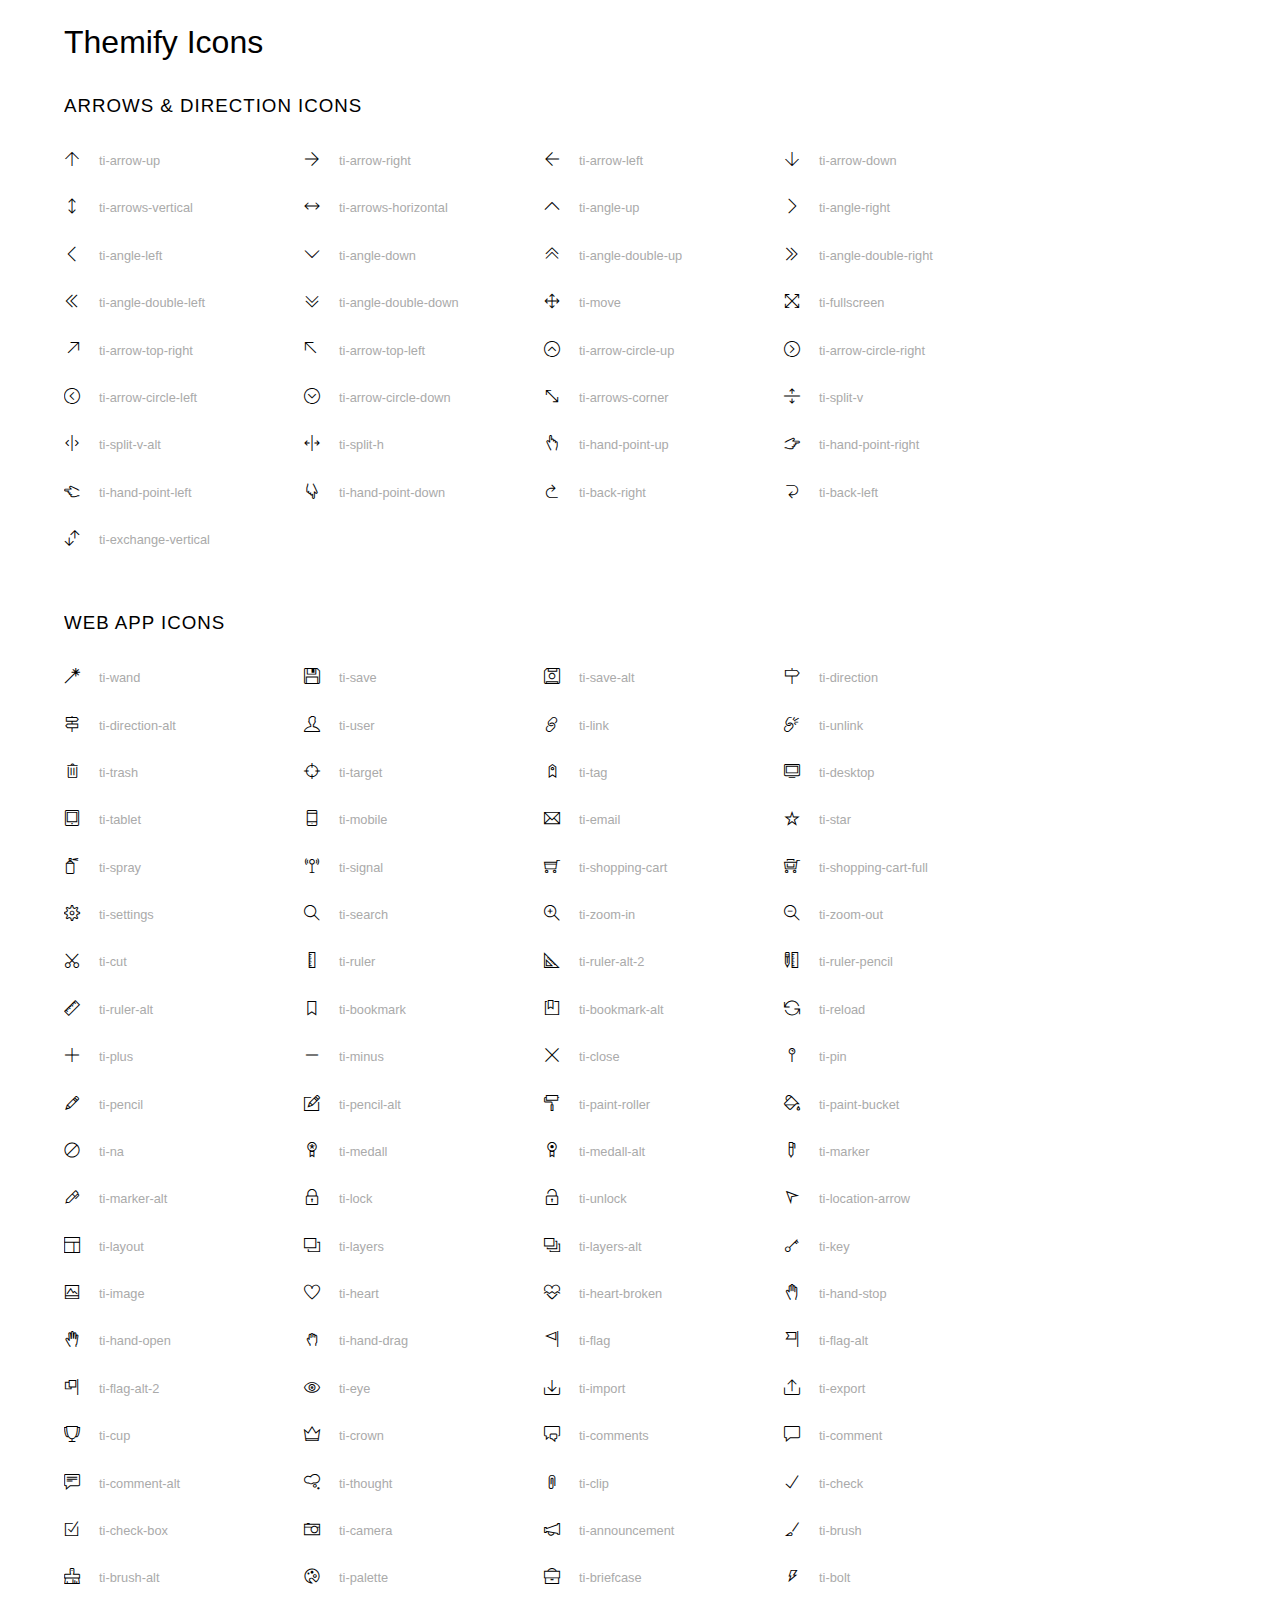
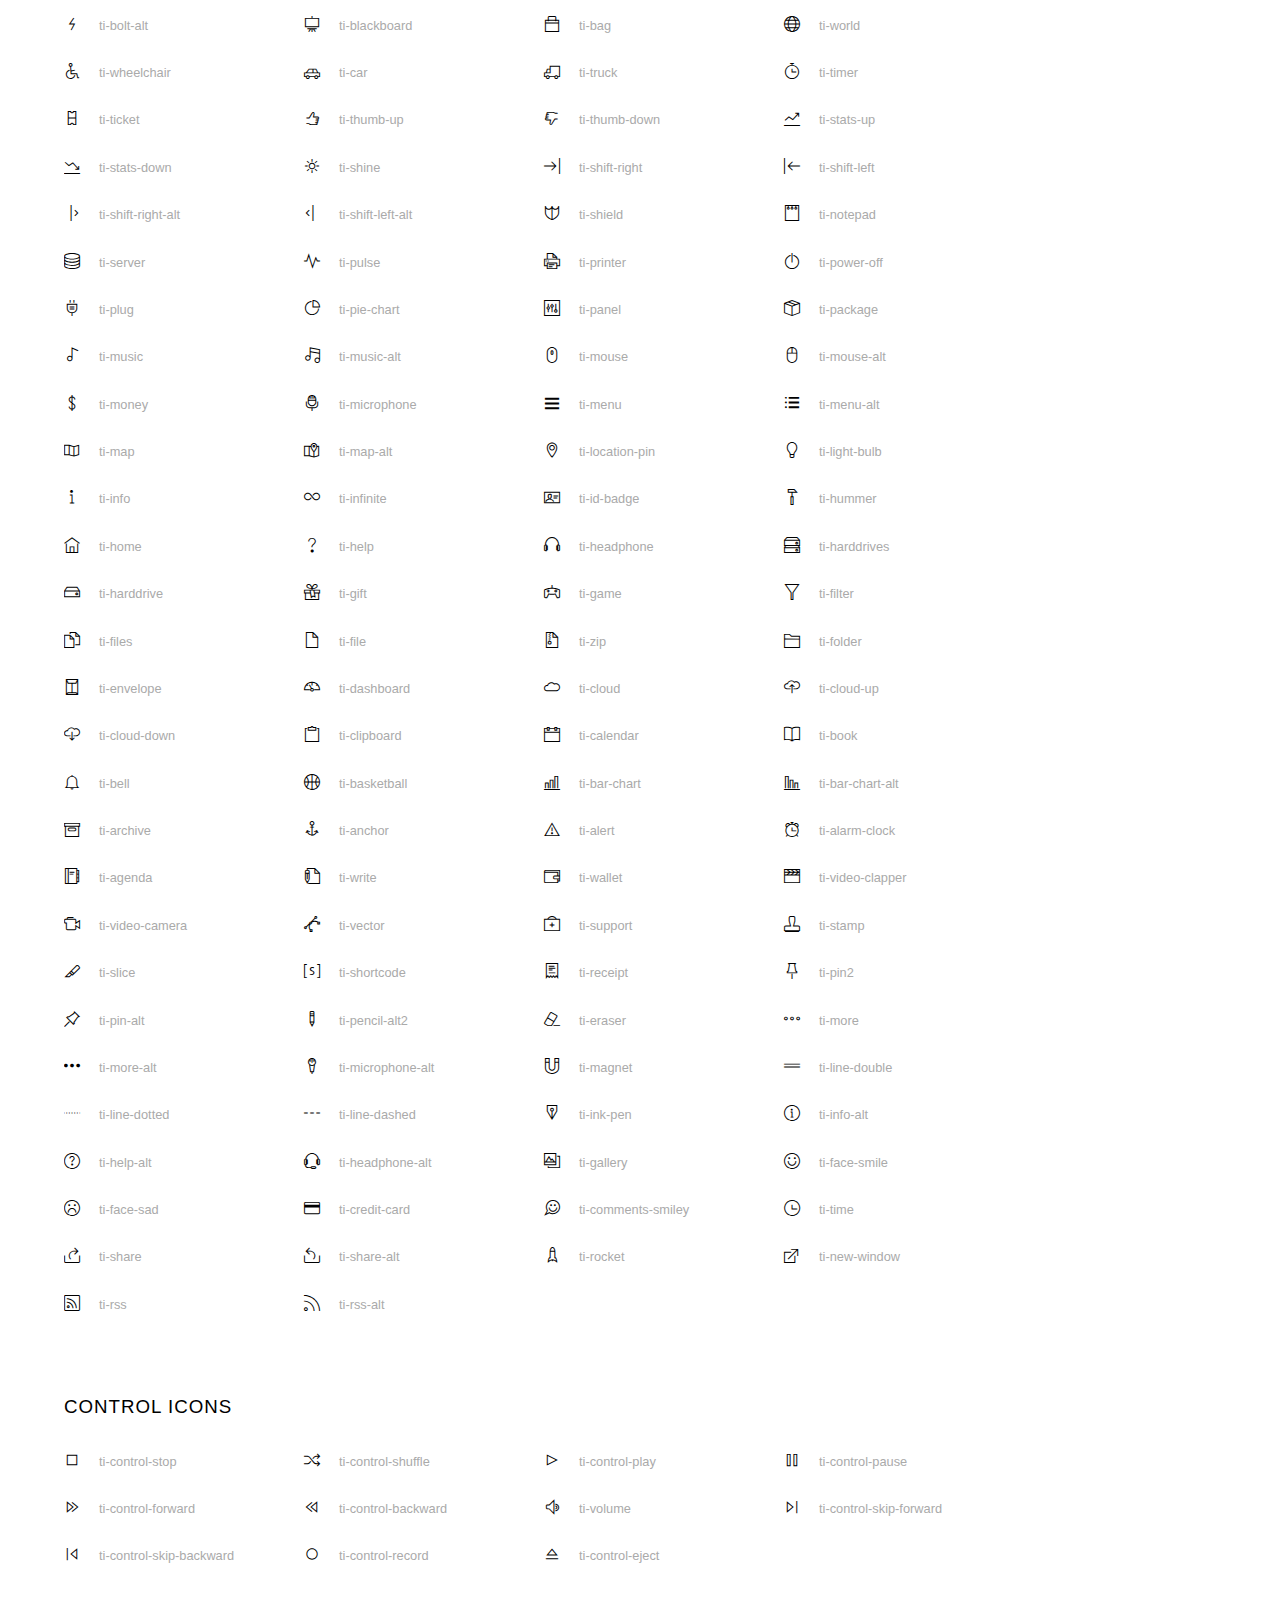
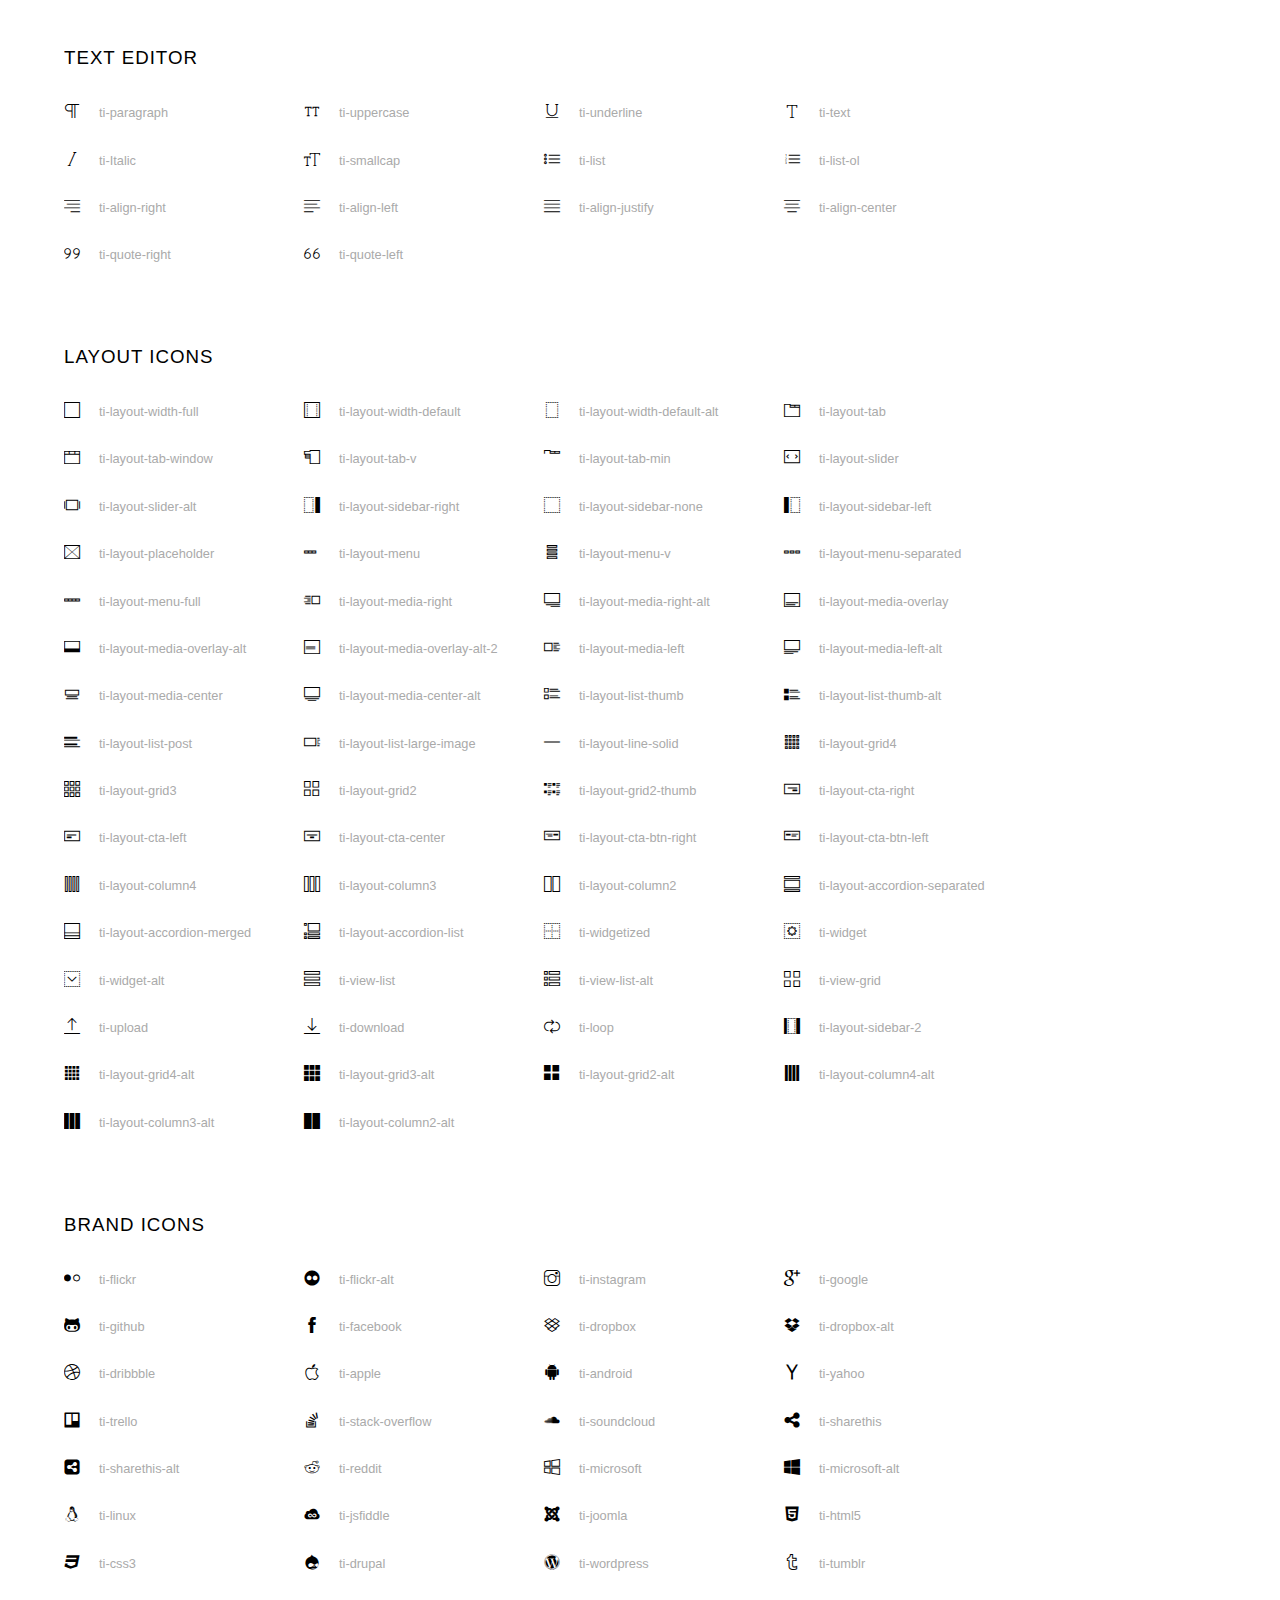
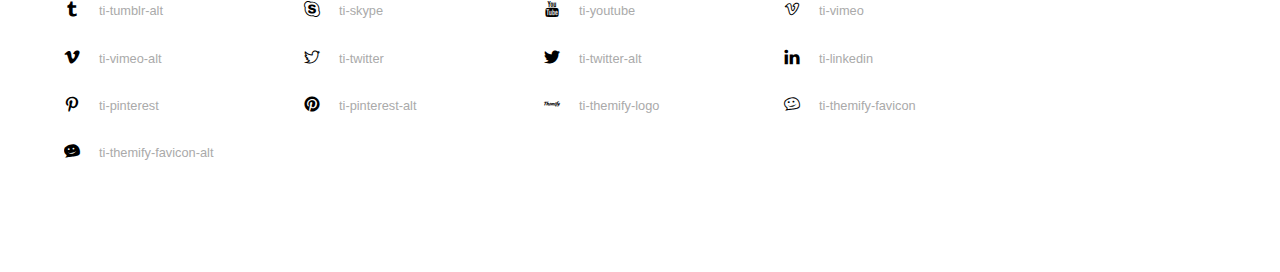
<file: assets/fonts/icons/themify-icons/index.html>
<!doctype html>
<html>
<head>
	<meta charset="utf-8">
	<title>Themify Icon Font</title>
	<meta name="viewport" content="width=device-width">
	<link rel="stylesheet" href="demo-files/demo.css">
	<link rel="stylesheet" href="themify-icons.css">
	<!--[if lt IE 8]><!-->
	<link rel="stylesheet" href="ie7/ie7.css">
	<!--<![endif]-->
</head>
<body>
	<h1>Themify Icons</h1>

	<div class="icon-section">

		<div class="icon-section">
			<h3>Arrows &amp; Direction Icons </h3>

			<div class="icon-container">
				<span class="ti-arrow-up"></span><span class="icon-name"> ti-arrow-up</span>
			</div>
			<div class="icon-container">
				<span class="ti-arrow-right"></span><span class="icon-name"> ti-arrow-right</span>
			</div>
			<div class="icon-container">
				<span class="ti-arrow-left"></span><span class="icon-name"> ti-arrow-left</span>
			</div>
			<div class="icon-container">
				<span class="ti-arrow-down"></span><span class="icon-name"> ti-arrow-down</span>
			</div>
			<div class="icon-container">
				<span class="ti-arrows-vertical"></span><span class="icon-name"> ti-arrows-vertical</span>
			</div>
			<div class="icon-container">
				<span class="ti-arrows-horizontal"></span><span class="icon-name"> ti-arrows-horizontal</span>
			</div>
			<div class="icon-container">
				<span class="ti-angle-up"></span><span class="icon-name"> ti-angle-up</span>
			</div>
			<div class="icon-container">
				<span class="ti-angle-right"></span><span class="icon-name"> ti-angle-right</span>
			</div>
			<div class="icon-container">
				<span class="ti-angle-left"></span><span class="icon-name"> ti-angle-left</span>
			</div>
			<div class="icon-container">
				<span class="ti-angle-down"></span><span class="icon-name"> ti-angle-down</span>
			</div>	
			<div class="icon-container">
				<span class="ti-angle-double-up"></span><span class="icon-name"> ti-angle-double-up</span>
			</div>
			<div class="icon-container">
				<span class="ti-angle-double-right"></span><span class="icon-name"> ti-angle-double-right</span>
			</div>
			<div class="icon-container">
				<span class="ti-angle-double-left"></span><span class="icon-name"> ti-angle-double-left</span>
			</div>
			<div class="icon-container">
				<span class="ti-angle-double-down"></span><span class="icon-name"> ti-angle-double-down</span>
			</div>					
			<div class="icon-container">
				<span class="ti-move"></span><span class="icon-name"> ti-move</span>
			</div>
			<div class="icon-container">
				<span class="ti-fullscreen"></span><span class="icon-name"> ti-fullscreen</span>
			</div>
			<div class="icon-container">
				<span class="ti-arrow-top-right"></span><span class="icon-name"> ti-arrow-top-right</span>
			</div>
			<div class="icon-container">
				<span class="ti-arrow-top-left"></span><span class="icon-name"> ti-arrow-top-left</span>
			</div>
			<div class="icon-container">
				<span class="ti-arrow-circle-up"></span><span class="icon-name"> ti-arrow-circle-up</span>
			</div>
			<div class="icon-container">
				<span class="ti-arrow-circle-right"></span><span class="icon-name"> ti-arrow-circle-right</span>
			</div>
			<div class="icon-container">
				<span class="ti-arrow-circle-left"></span><span class="icon-name"> ti-arrow-circle-left</span>
			</div>
			<div class="icon-container">
				<span class="ti-arrow-circle-down"></span><span class="icon-name"> ti-arrow-circle-down</span>
			</div>
			<div class="icon-container">
				<span class="ti-arrows-corner"></span><span class="icon-name"> ti-arrows-corner</span>
			</div>
			<div class="icon-container">
				<span class="ti-split-v"></span><span class="icon-name"> ti-split-v</span>
			</div>

			<div class="icon-container">
				<span class="ti-split-v-alt"></span><span class="icon-name"> ti-split-v-alt</span>
			</div>
			<div class="icon-container">
				<span class="ti-split-h"></span><span class="icon-name"> ti-split-h</span>
			</div>
			<div class="icon-container">
				<span class="ti-hand-point-up"></span><span class="icon-name"> ti-hand-point-up</span>
			</div>
			<div class="icon-container">
				<span class="ti-hand-point-right"></span><span class="icon-name"> ti-hand-point-right</span>
			</div>
			<div class="icon-container">
				<span class="ti-hand-point-left"></span><span class="icon-name"> ti-hand-point-left</span>
			</div>
			<div class="icon-container">
				<span class="ti-hand-point-down"></span><span class="icon-name"> ti-hand-point-down</span>
			</div>
			<div class="icon-container">
				<span class="ti-back-right"></span><span class="icon-name"> ti-back-right</span>
			</div>
			<div class="icon-container">
				<span class="ti-back-left"></span><span class="icon-name"> ti-back-left</span>
			</div>
			<div class="icon-container">
				<span class="ti-exchange-vertical"></span><span class="icon-name"> ti-exchange-vertical</span>
			</div>

		</div> <!-- Arrows Icons -->



		<h3>Web App Icons</h3>
		
		<div class="icon-section">

			<div class="icon-container">
				<span class="ti-wand"></span><span class="icon-name"> ti-wand</span>
			</div>
			<div class="icon-container">
				<span class="ti-save"></span><span class="icon-name"> ti-save</span>
			</div>
			<div class="icon-container">
				<span class="ti-save-alt"></span><span class="icon-name"> ti-save-alt</span>
			</div>

			<div class="icon-container">
				<span class="ti-direction"></span><span class="icon-name"> ti-direction</span>
			</div>
			<div class="icon-container">
				<span class="ti-direction-alt"></span><span class="icon-name"> ti-direction-alt</span>
			</div>
			<div class="icon-container">
				<span class="ti-user"></span><span class="icon-name"> ti-user</span>
			</div>
			<div class="icon-container">
				<span class="ti-link"></span><span class="icon-name"> ti-link</span>
			</div>
			<div class="icon-container">
				<span class="ti-unlink"></span><span class="icon-name"> ti-unlink</span>
			</div>
			<div class="icon-container">
				<span class="ti-trash"></span><span class="icon-name"> ti-trash</span>
			</div>
			<div class="icon-container">
				<span class="ti-target"></span><span class="icon-name"> ti-target</span>
			</div>
			<div class="icon-container">
				<span class="ti-tag"></span><span class="icon-name"> ti-tag</span>
			</div>
			<div class="icon-container">
				<span class="ti-desktop"></span><span class="icon-name"> ti-desktop</span>
			</div>
			<div class="icon-container">
				<span class="ti-tablet"></span><span class="icon-name"> ti-tablet</span>
			</div>
			<div class="icon-container">
				<span class="ti-mobile"></span><span class="icon-name"> ti-mobile</span>
			</div>
			<div class="icon-container">
				<span class="ti-email"></span><span class="icon-name"> ti-email</span>
			</div>	
			<div class="icon-container">
				<span class="ti-star"></span><span class="icon-name"> ti-star</span>
			</div>
			<div class="icon-container">
				<span class="ti-spray"></span><span class="icon-name"> ti-spray</span>
			</div>
			<div class="icon-container">
				<span class="ti-signal"></span><span class="icon-name"> ti-signal</span>
			</div>
			<div class="icon-container">
				<span class="ti-shopping-cart"></span><span class="icon-name"> ti-shopping-cart</span>
			</div>
			<div class="icon-container">
				<span class="ti-shopping-cart-full"></span><span class="icon-name"> ti-shopping-cart-full</span>
			</div>
			<div class="icon-container">
				<span class="ti-settings"></span><span class="icon-name"> ti-settings</span>
			</div>
			<div class="icon-container">
				<span class="ti-search"></span><span class="icon-name"> ti-search</span>
			</div>
			<div class="icon-container">
				<span class="ti-zoom-in"></span><span class="icon-name"> ti-zoom-in</span>
			</div>
			<div class="icon-container">
				<span class="ti-zoom-out"></span><span class="icon-name"> ti-zoom-out</span>
			</div>
			<div class="icon-container">
				<span class="ti-cut"></span><span class="icon-name"> ti-cut</span>
			</div>
			<div class="icon-container">
				<span class="ti-ruler"></span><span class="icon-name"> ti-ruler</span>
			</div>
			<div class="icon-container">
				<span class="ti-ruler-alt-2"></span><span class="icon-name"> ti-ruler-alt-2</span>
			</div>			
			<div class="icon-container">
				<span class="ti-ruler-pencil"></span><span class="icon-name"> ti-ruler-pencil</span>
			</div>
			<div class="icon-container">
				<span class="ti-ruler-alt"></span><span class="icon-name"> ti-ruler-alt</span>
			</div>
			<div class="icon-container">
				<span class="ti-bookmark"></span><span class="icon-name"> ti-bookmark</span>
			</div>
			<div class="icon-container">
				<span class="ti-bookmark-alt"></span><span class="icon-name"> ti-bookmark-alt</span>
			</div>
			<div class="icon-container">
				<span class="ti-reload"></span><span class="icon-name"> ti-reload</span>
			</div>
			<div class="icon-container">
				<span class="ti-plus"></span><span class="icon-name"> ti-plus</span>
			</div>
			<div class="icon-container">
				<span class="ti-minus"></span><span class="icon-name"> ti-minus</span>
			</div>
			<div class="icon-container">
				<span class="ti-close"></span><span class="icon-name"> ti-close</span>
			</div>			
			<div class="icon-container">
				<span class="ti-pin"></span><span class="icon-name"> ti-pin</span>
			</div>
			<div class="icon-container">
				<span class="ti-pencil"></span><span class="icon-name"> ti-pencil</span>
			</div>
					
		  	<div class="icon-container">
				<span class="ti-pencil-alt"></span><span class="icon-name"> ti-pencil-alt</span>
			</div>
			<div class="icon-container">
				<span class="ti-paint-roller"></span><span class="icon-name"> ti-paint-roller</span>
			</div>
			<div class="icon-container">
				<span class="ti-paint-bucket"></span><span class="icon-name"> ti-paint-bucket</span>
			</div>
			<div class="icon-container">
				<span class="ti-na"></span><span class="icon-name"> ti-na</span>
			</div>
			<div class="icon-container">
				<span class="ti-medall"></span><span class="icon-name"> ti-medall</span>
			</div>
			<div class="icon-container">
				<span class="ti-medall-alt"></span><span class="icon-name"> ti-medall-alt</span>
			</div>
			<div class="icon-container">
				<span class="ti-marker"></span><span class="icon-name"> ti-marker</span>
			</div>
			<div class="icon-container">
				<span class="ti-marker-alt"></span><span class="icon-name"> ti-marker-alt</span>
			</div>

			<div class="icon-container">
				<span class="ti-lock"></span><span class="icon-name"> ti-lock</span>
			</div>
			<div class="icon-container">
				<span class="ti-unlock"></span><span class="icon-name"> ti-unlock</span>
			</div>
			<div class="icon-container">
				<span class="ti-location-arrow"></span><span class="icon-name"> ti-location-arrow</span>
			</div>
			<div class="icon-container">
				<span class="ti-layout"></span><span class="icon-name"> ti-layout</span>
			</div>
			<div class="icon-container">
				<span class="ti-layers"></span><span class="icon-name"> ti-layers</span>
			</div>
			<div class="icon-container">
				<span class="ti-layers-alt"></span><span class="icon-name"> ti-layers-alt</span>
			</div>
			<div class="icon-container">
				<span class="ti-key"></span><span class="icon-name"> ti-key</span>
			</div>
			<div class="icon-container">
				<span class="ti-image"></span><span class="icon-name"> ti-image</span>
			</div>
			<div class="icon-container">
				<span class="ti-heart"></span><span class="icon-name"> ti-heart</span>
			</div>
			<div class="icon-container">
				<span class="ti-heart-broken"></span><span class="icon-name"> ti-heart-broken</span>
			</div>
			<div class="icon-container">
				<span class="ti-hand-stop"></span><span class="icon-name"> ti-hand-stop</span>
			</div>
			<div class="icon-container">
				<span class="ti-hand-open"></span><span class="icon-name"> ti-hand-open</span>
			</div>
			<div class="icon-container">
				<span class="ti-hand-drag"></span><span class="icon-name"> ti-hand-drag</span>
			</div>
			<div class="icon-container">
				<span class="ti-flag"></span><span class="icon-name"> ti-flag</span>
			</div>
			<div class="icon-container">
				<span class="ti-flag-alt"></span><span class="icon-name"> ti-flag-alt</span>
			</div>
			<div class="icon-container">
				<span class="ti-flag-alt-2"></span><span class="icon-name"> ti-flag-alt-2</span>
			</div>
			<div class="icon-container">
				<span class="ti-eye"></span><span class="icon-name"> ti-eye</span>
			</div>
			<div class="icon-container">
				<span class="ti-import"></span><span class="icon-name"> ti-import</span>
			</div>			
			<div class="icon-container">
				<span class="ti-export"></span><span class="icon-name"> ti-export</span>
			</div>
			<div class="icon-container">
				<span class="ti-cup"></span><span class="icon-name"> ti-cup</span>
			</div>
			<div class="icon-container">
				<span class="ti-crown"></span><span class="icon-name"> ti-crown</span>
			</div>
			<div class="icon-container">
				<span class="ti-comments"></span><span class="icon-name"> ti-comments</span>
			</div>
			<div class="icon-container">
				<span class="ti-comment"></span><span class="icon-name"> ti-comment</span>
			</div>
			<div class="icon-container">
				<span class="ti-comment-alt"></span><span class="icon-name"> ti-comment-alt</span>
			</div>
			<div class="icon-container">
				<span class="ti-thought"></span><span class="icon-name"> ti-thought</span>
			</div>			
			<div class="icon-container">
				<span class="ti-clip"></span><span class="icon-name"> ti-clip</span>
			</div>

			<div class="icon-container">
				<span class="ti-check"></span><span class="icon-name"> ti-check</span>
			</div>
			<div class="icon-container">
				<span class="ti-check-box"></span><span class="icon-name"> ti-check-box</span>
			</div>
			<div class="icon-container">
				<span class="ti-camera"></span><span class="icon-name"> ti-camera</span>
			</div>
			<div class="icon-container">
				<span class="ti-announcement"></span><span class="icon-name"> ti-announcement</span>
			</div>
			<div class="icon-container">
				<span class="ti-brush"></span><span class="icon-name"> ti-brush</span>
			</div>
			<div class="icon-container">
				<span class="ti-brush-alt"></span><span class="icon-name"> ti-brush-alt</span>
			</div>
			<div class="icon-container">
				<span class="ti-palette"></span><span class="icon-name"> ti-palette</span>
			</div>			
			<div class="icon-container">
				<span class="ti-briefcase"></span><span class="icon-name"> ti-briefcase</span>
			</div>
			<div class="icon-container">
				<span class="ti-bolt"></span><span class="icon-name"> ti-bolt</span>
			</div>
			<div class="icon-container">
				<span class="ti-bolt-alt"></span><span class="icon-name"> ti-bolt-alt</span>
			</div>
			<div class="icon-container">
				<span class="ti-blackboard"></span><span class="icon-name"> ti-blackboard</span>
			</div>
			<div class="icon-container">
				<span class="ti-bag"></span><span class="icon-name"> ti-bag</span>
			</div>
			<div class="icon-container">
				<span class="ti-world"></span><span class="icon-name"> ti-world</span>
			</div>
			<div class="icon-container">
				<span class="ti-wheelchair"></span><span class="icon-name"> ti-wheelchair</span>
			</div>
			<div class="icon-container">
				<span class="ti-car"></span><span class="icon-name"> ti-car</span>
			</div>
			<div class="icon-container">
				<span class="ti-truck"></span><span class="icon-name"> ti-truck</span>
			</div>
			<div class="icon-container">
				<span class="ti-timer"></span><span class="icon-name"> ti-timer</span>
			</div>
			<div class="icon-container">
				<span class="ti-ticket"></span><span class="icon-name"> ti-ticket</span>
			</div>
			<div class="icon-container">
				<span class="ti-thumb-up"></span><span class="icon-name"> ti-thumb-up</span>
			</div>
			<div class="icon-container">
				<span class="ti-thumb-down"></span><span class="icon-name"> ti-thumb-down</span>
			</div>

			<div class="icon-container">
				<span class="ti-stats-up"></span><span class="icon-name"> ti-stats-up</span>
			</div>
			<div class="icon-container">
				<span class="ti-stats-down"></span><span class="icon-name"> ti-stats-down</span>
			</div>
			<div class="icon-container">
				<span class="ti-shine"></span><span class="icon-name"> ti-shine</span>
			</div>
			<div class="icon-container">
				<span class="ti-shift-right"></span><span class="icon-name"> ti-shift-right</span>
			</div>
			<div class="icon-container">
				<span class="ti-shift-left"></span><span class="icon-name"> ti-shift-left</span>
			</div>

			<div class="icon-container">
				<span class="ti-shift-right-alt"></span><span class="icon-name"> ti-shift-right-alt</span>
			</div>
			<div class="icon-container">
				<span class="ti-shift-left-alt"></span><span class="icon-name"> ti-shift-left-alt</span>
			</div>
			<div class="icon-container">
				<span class="ti-shield"></span><span class="icon-name"> ti-shield</span>
			</div>
			<div class="icon-container">
				<span class="ti-notepad"></span><span class="icon-name"> ti-notepad</span>
			</div>
			<div class="icon-container">
				<span class="ti-server"></span><span class="icon-name"> ti-server</span>
			</div>

			<div class="icon-container">
				<span class="ti-pulse"></span><span class="icon-name"> ti-pulse</span>
			</div>
			<div class="icon-container">
				<span class="ti-printer"></span><span class="icon-name"> ti-printer</span>
			</div>
			<div class="icon-container">
				<span class="ti-power-off"></span><span class="icon-name"> ti-power-off</span>
			</div>
			<div class="icon-container">
				<span class="ti-plug"></span><span class="icon-name"> ti-plug</span>
			</div>
			<div class="icon-container">
				<span class="ti-pie-chart"></span><span class="icon-name"> ti-pie-chart</span>
			</div>

			<div class="icon-container">
				<span class="ti-panel"></span><span class="icon-name"> ti-panel</span>
			</div>
			<div class="icon-container">
				<span class="ti-package"></span><span class="icon-name"> ti-package</span>
			</div>
			<div class="icon-container">
				<span class="ti-music"></span><span class="icon-name"> ti-music</span>
			</div>
			<div class="icon-container">
				<span class="ti-music-alt"></span><span class="icon-name"> ti-music-alt</span>
			</div>
			<div class="icon-container">
				<span class="ti-mouse"></span><span class="icon-name"> ti-mouse</span>
			</div>
			<div class="icon-container">
				<span class="ti-mouse-alt"></span><span class="icon-name"> ti-mouse-alt</span>
			</div>
			<div class="icon-container">
				<span class="ti-money"></span><span class="icon-name"> ti-money</span>
			</div>
			<div class="icon-container">
				<span class="ti-microphone"></span><span class="icon-name"> ti-microphone</span>
			</div>
			<div class="icon-container">
				<span class="ti-menu"></span><span class="icon-name"> ti-menu</span>
			</div>
			<div class="icon-container">
				<span class="ti-menu-alt"></span><span class="icon-name"> ti-menu-alt</span>
			</div>
			<div class="icon-container">
				<span class="ti-map"></span><span class="icon-name"> ti-map</span>
			</div>
			<div class="icon-container">
				<span class="ti-map-alt"></span><span class="icon-name"> ti-map-alt</span>
			</div>

			<div class="icon-container">
				<span class="ti-location-pin"></span><span class="icon-name"> ti-location-pin</span>
			</div>

			<div class="icon-container">
				<span class="ti-light-bulb"></span><span class="icon-name"> ti-light-bulb</span>
			</div>
			<div class="icon-container">
				<span class="ti-info"></span><span class="icon-name"> ti-info</span>
			</div>
			<div class="icon-container">
				<span class="ti-infinite"></span><span class="icon-name"> ti-infinite</span>
			</div>
			<div class="icon-container">
				<span class="ti-id-badge"></span><span class="icon-name"> ti-id-badge</span>
			</div>
			<div class="icon-container">
				<span class="ti-hummer"></span><span class="icon-name"> ti-hummer</span>
			</div>
			<div class="icon-container">
				<span class="ti-home"></span><span class="icon-name"> ti-home</span>
			</div>
			<div class="icon-container">
				<span class="ti-help"></span><span class="icon-name"> ti-help</span>
			</div>
			<div class="icon-container">
				<span class="ti-headphone"></span><span class="icon-name"> ti-headphone</span>
			</div>
			<div class="icon-container">
				<span class="ti-harddrives"></span><span class="icon-name"> ti-harddrives</span>
			</div>
			<div class="icon-container">
				<span class="ti-harddrive"></span><span class="icon-name"> ti-harddrive</span>
			</div>
			<div class="icon-container">
				<span class="ti-gift"></span><span class="icon-name"> ti-gift</span>
			</div>
			<div class="icon-container">
				<span class="ti-game"></span><span class="icon-name"> ti-game</span>
			</div>
			<div class="icon-container">
				<span class="ti-filter"></span><span class="icon-name"> ti-filter</span>
			</div>
			<div class="icon-container">
				<span class="ti-files"></span><span class="icon-name"> ti-files</span>
			</div>
			<div class="icon-container">
				<span class="ti-file"></span><span class="icon-name"> ti-file</span>
			</div>
			<div class="icon-container">
				<span class="ti-zip"></span><span class="icon-name"> ti-zip</span>
			</div>
			<div class="icon-container">
				<span class="ti-folder"></span><span class="icon-name"> ti-folder</span>
			</div>			
			<div class="icon-container">
				<span class="ti-envelope"></span><span class="icon-name"> ti-envelope</span>
			</div>


			<div class="icon-container">
				<span class="ti-dashboard"></span><span class="icon-name"> ti-dashboard</span>
			</div>
			<div class="icon-container">
				<span class="ti-cloud"></span><span class="icon-name"> ti-cloud</span>
			</div>
			<div class="icon-container">
				<span class="ti-cloud-up"></span><span class="icon-name"> ti-cloud-up</span>
			</div>
			<div class="icon-container">
				<span class="ti-cloud-down"></span><span class="icon-name"> ti-cloud-down</span>
			</div>
			<div class="icon-container">
				<span class="ti-clipboard"></span><span class="icon-name"> ti-clipboard</span>
			</div>
			<div class="icon-container">
				<span class="ti-calendar"></span><span class="icon-name"> ti-calendar</span>
			</div>
			<div class="icon-container">
				<span class="ti-book"></span><span class="icon-name"> ti-book</span>
			</div>
			<div class="icon-container">
				<span class="ti-bell"></span><span class="icon-name"> ti-bell</span>
			</div>
			<div class="icon-container">
				<span class="ti-basketball"></span><span class="icon-name"> ti-basketball</span>
			</div>
			<div class="icon-container">
				<span class="ti-bar-chart"></span><span class="icon-name"> ti-bar-chart</span>
			</div>
			<div class="icon-container">
				<span class="ti-bar-chart-alt"></span><span class="icon-name"> ti-bar-chart-alt</span>
			</div>


			<div class="icon-container">
				<span class="ti-archive"></span><span class="icon-name"> ti-archive</span>
			</div>
			<div class="icon-container">
				<span class="ti-anchor"></span><span class="icon-name"> ti-anchor</span>
			</div>

			<div class="icon-container">
				<span class="ti-alert"></span><span class="icon-name"> ti-alert</span>
			</div>
			<div class="icon-container">
				<span class="ti-alarm-clock"></span><span class="icon-name"> ti-alarm-clock</span>
			</div>
			<div class="icon-container">
				<span class="ti-agenda"></span><span class="icon-name"> ti-agenda</span>
			</div>
			<div class="icon-container">
				<span class="ti-write"></span><span class="icon-name"> ti-write</span>
			</div>

			<div class="icon-container">
				<span class="ti-wallet"></span><span class="icon-name"> ti-wallet</span>
			</div>
			<div class="icon-container">
				<span class="ti-video-clapper"></span><span class="icon-name"> ti-video-clapper</span>
			</div>
			<div class="icon-container">
				<span class="ti-video-camera"></span><span class="icon-name"> ti-video-camera</span>
			</div>
			<div class="icon-container">
				<span class="ti-vector"></span><span class="icon-name"> ti-vector</span>
			</div>

			<div class="icon-container">
				<span class="ti-support"></span><span class="icon-name"> ti-support</span>
			</div>
			<div class="icon-container">
				<span class="ti-stamp"></span><span class="icon-name"> ti-stamp</span>
			</div>
			<div class="icon-container">
				<span class="ti-slice"></span><span class="icon-name"> ti-slice</span>
			</div>
			<div class="icon-container">
				<span class="ti-shortcode"></span><span class="icon-name"> ti-shortcode</span>
			</div>
			<div class="icon-container">
				<span class="ti-receipt"></span><span class="icon-name"> ti-receipt</span>
			</div>
			<div class="icon-container">
				<span class="ti-pin2"></span><span class="icon-name"> ti-pin2</span>
			</div>
			<div class="icon-container">
				<span class="ti-pin-alt"></span><span class="icon-name"> ti-pin-alt</span>
			</div>
			<div class="icon-container">
				<span class="ti-pencil-alt2"></span><span class="icon-name"> ti-pencil-alt2</span>
			</div>
			<div class="icon-container">
				<span class="ti-eraser"></span><span class="icon-name"> ti-eraser</span>
			</div>			
			<div class="icon-container">
				<span class="ti-more"></span><span class="icon-name"> ti-more</span>
			</div>
			<div class="icon-container">
				<span class="ti-more-alt"></span><span class="icon-name"> ti-more-alt</span>
			</div>
			<div class="icon-container">
				<span class="ti-microphone-alt"></span><span class="icon-name"> ti-microphone-alt</span>
			</div>
			<div class="icon-container">
				<span class="ti-magnet"></span><span class="icon-name"> ti-magnet</span>
			</div>
			<div class="icon-container">
				<span class="ti-line-double"></span><span class="icon-name"> ti-line-double</span>
			</div>
			<div class="icon-container">
				<span class="ti-line-dotted"></span><span class="icon-name"> ti-line-dotted</span>
			</div>
			<div class="icon-container">
				<span class="ti-line-dashed"></span><span class="icon-name"> ti-line-dashed</span>
			</div>

			<div class="icon-container">
				<span class="ti-ink-pen"></span><span class="icon-name"> ti-ink-pen</span>
			</div>
			<div class="icon-container">
				<span class="ti-info-alt"></span><span class="icon-name"> ti-info-alt</span>
			</div>
			<div class="icon-container">
				<span class="ti-help-alt"></span><span class="icon-name"> ti-help-alt</span>
			</div>
			<div class="icon-container">
				<span class="ti-headphone-alt"></span><span class="icon-name"> ti-headphone-alt</span>
			</div>

			<div class="icon-container">
				<span class="ti-gallery"></span><span class="icon-name"> ti-gallery</span>
			</div>
			<div class="icon-container">
				<span class="ti-face-smile"></span><span class="icon-name"> ti-face-smile</span>
			</div>
			<div class="icon-container">
				<span class="ti-face-sad"></span><span class="icon-name"> ti-face-sad</span>
			</div>
			<div class="icon-container">
				<span class="ti-credit-card"></span><span class="icon-name"> ti-credit-card</span>
			</div>
			<div class="icon-container">
				<span class="ti-comments-smiley"></span><span class="icon-name"> ti-comments-smiley</span>
			</div>
			<div class="icon-container">
				<span class="ti-time"></span><span class="icon-name"> ti-time</span>
			</div>
			<div class="icon-container">
				<span class="ti-share"></span><span class="icon-name"> ti-share</span>
			</div>
			<div class="icon-container">
				<span class="ti-share-alt"></span><span class="icon-name"> ti-share-alt</span>
			</div>
			<div class="icon-container">
				<span class="ti-rocket"></span><span class="icon-name"> ti-rocket</span>
			</div>

			<div class="icon-container">
				<span class="ti-new-window"></span><span class="icon-name"> ti-new-window</span>
			</div>

			<div class="icon-container">
				<span class="ti-rss"></span><span class="icon-name"> ti-rss</span>
			</div>

			<div class="icon-container">
				<span class="ti-rss-alt"></span><span class="icon-name"> ti-rss-alt</span>
			</div>
			
		</div><!-- Web App Icons -->


		<div class="icon-section">
			<h3>Control Icons</h3>
			<div class="icon-container">
				<span class="ti-control-stop"></span><span class="icon-name"> ti-control-stop</span>
			</div>
			<div class="icon-container">
				<span class="ti-control-shuffle"></span><span class="icon-name"> ti-control-shuffle</span>
			</div>
			<div class="icon-container">
				<span class="ti-control-play"></span><span class="icon-name"> ti-control-play</span>
			</div>
			<div class="icon-container">
				<span class="ti-control-pause"></span><span class="icon-name"> ti-control-pause</span>
			</div>
			<div class="icon-container">
				<span class="ti-control-forward"></span><span class="icon-name"> ti-control-forward</span>
			</div>
			<div class="icon-container">
				<span class="ti-control-backward"></span><span class="icon-name"> ti-control-backward</span>
			</div>	
			<div class="icon-container">
				<span class="ti-volume"></span><span class="icon-name"> ti-volume</span>
			</div>
			<div class="icon-container">
				<span class="ti-control-skip-forward"></span><span class="icon-name"> ti-control-skip-forward</span>
			</div>
			<div class="icon-container">
				<span class="ti-control-skip-backward"></span><span class="icon-name"> ti-control-skip-backward</span>
			</div>
			<div class="icon-container">
				<span class="ti-control-record"></span><span class="icon-name"> ti-control-record</span>
			</div>
			<div class="icon-container">
				<span class="ti-control-eject"></span><span class="icon-name"> ti-control-eject</span>
			</div>			
		</div> <!-- Control Icons -->


		<div class="icon-section">
			<h3>Text Editor</h3>

			<div class="icon-container">
				<span class="ti-paragraph"></span><span class="icon-name"> ti-paragraph</span>
			</div>
			<div class="icon-container">
				<span class="ti-uppercase"></span><span class="icon-name"> ti-uppercase</span>
			</div>

			<div class="icon-container">
				<span class="ti-underline"></span><span class="icon-name"> ti-underline</span>
			</div>
			<div class="icon-container">
				<span class="ti-text"></span><span class="icon-name"> ti-text</span>
			</div>
			<div class="icon-container">
				<span class="ti-Italic"></span><span class="icon-name"> ti-Italic</span>
			</div>
			<div class="icon-container">
				<span class="ti-smallcap"></span><span class="icon-name"> ti-smallcap</span>
			</div>
			<div class="icon-container">
				<span class="ti-list"></span><span class="icon-name"> ti-list</span>
			</div>
			<div class="icon-container">
				<span class="ti-list-ol"></span><span class="icon-name"> ti-list-ol</span>
			</div>
			<div class="icon-container">
				<span class="ti-align-right"></span><span class="icon-name"> ti-align-right</span>
			</div>
			<div class="icon-container">
				<span class="ti-align-left"></span><span class="icon-name"> ti-align-left</span>
			</div>
			<div class="icon-container">
				<span class="ti-align-justify"></span><span class="icon-name"> ti-align-justify</span>
			</div>
			<div class="icon-container">
				<span class="ti-align-center"></span><span class="icon-name"> ti-align-center</span>
			</div>
			<div class="icon-container">
				<span class="ti-quote-right"></span><span class="icon-name"> ti-quote-right</span>
			</div>
			<div class="icon-container">
				<span class="ti-quote-left"></span><span class="icon-name"> ti-quote-left</span>
			</div>

		</div> <!-- Text Editor -->



		<div class="icon-section">
			<h3>Layout Icons</h3>
			<div class="icon-container">
				<span class="ti-layout-width-full"></span><span class="icon-name"> ti-layout-width-full</span>
			</div>
			<div class="icon-container">
				<span class="ti-layout-width-default"></span><span class="icon-name"> ti-layout-width-default</span>
			</div>
			<div class="icon-container">
				<span class="ti-layout-width-default-alt"></span><span class="icon-name"> ti-layout-width-default-alt</span>
			</div>
			<div class="icon-container">
				<span class="ti-layout-tab"></span><span class="icon-name"> ti-layout-tab</span>
			</div>
			<div class="icon-container">
				<span class="ti-layout-tab-window"></span><span class="icon-name"> ti-layout-tab-window</span>
			</div>
			<div class="icon-container">
				<span class="ti-layout-tab-v"></span><span class="icon-name"> ti-layout-tab-v</span>
			</div>
			<div class="icon-container">
				<span class="ti-layout-tab-min"></span><span class="icon-name"> ti-layout-tab-min</span>
			</div>
			<div class="icon-container">
				<span class="ti-layout-slider"></span><span class="icon-name"> ti-layout-slider</span>
			</div>
			<div class="icon-container">
				<span class="ti-layout-slider-alt"></span><span class="icon-name"> ti-layout-slider-alt</span>
			</div>
			<div class="icon-container">
				<span class="ti-layout-sidebar-right"></span><span class="icon-name"> ti-layout-sidebar-right</span>
			</div>
			<div class="icon-container">
				<span class="ti-layout-sidebar-none"></span><span class="icon-name"> ti-layout-sidebar-none</span>
			</div>
			<div class="icon-container">
				<span class="ti-layout-sidebar-left"></span><span class="icon-name"> ti-layout-sidebar-left</span>
			</div>
			<div class="icon-container">
				<span class="ti-layout-placeholder"></span><span class="icon-name"> ti-layout-placeholder</span>
			</div>
			<div class="icon-container">
				<span class="ti-layout-menu"></span><span class="icon-name"> ti-layout-menu</span>
			</div>
			<div class="icon-container">
				<span class="ti-layout-menu-v"></span><span class="icon-name"> ti-layout-menu-v</span>
			</div>
			<div class="icon-container">
				<span class="ti-layout-menu-separated"></span><span class="icon-name"> ti-layout-menu-separated</span>
			</div>
			<div class="icon-container">
				<span class="ti-layout-menu-full"></span><span class="icon-name"> ti-layout-menu-full</span>
			</div>
			<div class="icon-container">
				<span class="ti-layout-media-right"></span><span class="icon-name"> ti-layout-media-right</span>
			</div>
			<div class="icon-container">
				<span class="ti-layout-media-right-alt"></span><span class="icon-name"> ti-layout-media-right-alt</span>
			</div>
			<div class="icon-container">
				<span class="ti-layout-media-overlay"></span><span class="icon-name"> ti-layout-media-overlay</span>
			</div>
			<div class="icon-container">
				<span class="ti-layout-media-overlay-alt"></span><span class="icon-name"> ti-layout-media-overlay-alt</span>
			</div>
			<div class="icon-container">
				<span class="ti-layout-media-overlay-alt-2"></span><span class="icon-name"> ti-layout-media-overlay-alt-2</span>
			</div>
			<div class="icon-container">
				<span class="ti-layout-media-left"></span><span class="icon-name"> ti-layout-media-left</span>
			</div>
			<div class="icon-container">
				<span class="ti-layout-media-left-alt"></span><span class="icon-name"> ti-layout-media-left-alt</span>
			</div>
			<div class="icon-container">
				<span class="ti-layout-media-center"></span><span class="icon-name"> ti-layout-media-center</span>
			</div>
			<div class="icon-container">
				<span class="ti-layout-media-center-alt"></span><span class="icon-name"> ti-layout-media-center-alt</span>
			</div>
			<div class="icon-container">
				<span class="ti-layout-list-thumb"></span><span class="icon-name"> ti-layout-list-thumb</span>
			</div>
			<div class="icon-container">
				<span class="ti-layout-list-thumb-alt"></span><span class="icon-name"> ti-layout-list-thumb-alt</span>
			</div>
			<div class="icon-container">
				<span class="ti-layout-list-post"></span><span class="icon-name"> ti-layout-list-post</span>
			</div>
			<div class="icon-container">
				<span class="ti-layout-list-large-image"></span><span class="icon-name"> ti-layout-list-large-image</span>
			</div>
			<div class="icon-container">
				<span class="ti-layout-line-solid"></span><span class="icon-name"> ti-layout-line-solid</span>
			</div>
			<div class="icon-container">
				<span class="ti-layout-grid4"></span><span class="icon-name"> ti-layout-grid4</span>
			</div>
			<div class="icon-container">
				<span class="ti-layout-grid3"></span><span class="icon-name"> ti-layout-grid3</span>
			</div>
			<div class="icon-container">
				<span class="ti-layout-grid2"></span><span class="icon-name"> ti-layout-grid2</span>
			</div>
			<div class="icon-container">
				<span class="ti-layout-grid2-thumb"></span><span class="icon-name"> ti-layout-grid2-thumb</span>
			</div>
			<div class="icon-container">
				<span class="ti-layout-cta-right"></span><span class="icon-name"> ti-layout-cta-right</span>
			</div>
			<div class="icon-container">
				<span class="ti-layout-cta-left"></span><span class="icon-name"> ti-layout-cta-left</span>
			</div>
			<div class="icon-container">
				<span class="ti-layout-cta-center"></span><span class="icon-name"> ti-layout-cta-center</span>
			</div>
			<div class="icon-container">
				<span class="ti-layout-cta-btn-right"></span><span class="icon-name"> ti-layout-cta-btn-right</span>
			</div>
			<div class="icon-container">
				<span class="ti-layout-cta-btn-left"></span><span class="icon-name"> ti-layout-cta-btn-left</span>
			</div>
			<div class="icon-container">
				<span class="ti-layout-column4"></span><span class="icon-name"> ti-layout-column4</span>
			</div>
			<div class="icon-container">
				<span class="ti-layout-column3"></span><span class="icon-name"> ti-layout-column3</span>
			</div>
			<div class="icon-container">
				<span class="ti-layout-column2"></span><span class="icon-name"> ti-layout-column2</span>
			</div>
			<div class="icon-container">
				<span class="ti-layout-accordion-separated"></span><span class="icon-name"> ti-layout-accordion-separated</span>
			</div>
			<div class="icon-container">
				<span class="ti-layout-accordion-merged"></span><span class="icon-name"> ti-layout-accordion-merged</span>
			</div>
			<div class="icon-container">
				<span class="ti-layout-accordion-list"></span><span class="icon-name"> ti-layout-accordion-list</span>
			</div>
			<div class="icon-container">
				<span class="ti-widgetized"></span><span class="icon-name"> ti-widgetized</span>
			</div>
			<div class="icon-container">
				<span class="ti-widget"></span><span class="icon-name"> ti-widget</span>
			</div>
			<div class="icon-container">
				<span class="ti-widget-alt"></span><span class="icon-name"> ti-widget-alt</span>
			</div>
			<div class="icon-container">
				<span class="ti-view-list"></span><span class="icon-name"> ti-view-list</span>
			</div>
			<div class="icon-container">
				<span class="ti-view-list-alt"></span><span class="icon-name"> ti-view-list-alt</span>
			</div>
			<div class="icon-container">
				<span class="ti-view-grid"></span><span class="icon-name"> ti-view-grid</span>
			</div>
			<div class="icon-container">
				<span class="ti-upload"></span><span class="icon-name"> ti-upload</span>
			</div>
			<div class="icon-container">
				<span class="ti-download"></span><span class="icon-name"> ti-download</span>
			</div>	
			<div class="icon-container">
				<span class="ti-loop"></span><span class="icon-name"> ti-loop</span>
			</div>
			<div class="icon-container">
				<span class="ti-layout-sidebar-2"></span><span class="icon-name"> ti-layout-sidebar-2</span>
			</div>
			<div class="icon-container">
				<span class="ti-layout-grid4-alt"></span><span class="icon-name"> ti-layout-grid4-alt</span>
			</div>
			<div class="icon-container">
				<span class="ti-layout-grid3-alt"></span><span class="icon-name"> ti-layout-grid3-alt</span>
			</div>
			<div class="icon-container">
				<span class="ti-layout-grid2-alt"></span><span class="icon-name"> ti-layout-grid2-alt</span>
			</div>
			<div class="icon-container">
				<span class="ti-layout-column4-alt"></span><span class="icon-name"> ti-layout-column4-alt</span>
			</div>
			<div class="icon-container">
				<span class="ti-layout-column3-alt"></span><span class="icon-name"> ti-layout-column3-alt</span>
			</div>
			<div class="icon-container">
				<span class="ti-layout-column2-alt"></span><span class="icon-name"> ti-layout-column2-alt</span>
			</div>		


		</div> <!-- Layout Icons -->


		<div class="icon-section">
			<h3>Brand Icons</h3>

			<div class="icon-container">
				<span class="ti-flickr"></span><span class="icon-name"> ti-flickr</span>
			</div>
			<div class="icon-container">
				<span class="ti-flickr-alt"></span><span class="icon-name"> ti-flickr-alt</span>
			</div>			
			<div class="icon-container">
				<span class="ti-instagram"></span><span class="icon-name"> ti-instagram</span>
			</div>
			<div class="icon-container">
				<span class="ti-google"></span><span class="icon-name"> ti-google</span>
			</div>
			<div class="icon-container">
				<span class="ti-github"></span><span class="icon-name"> ti-github</span>
			</div>

			<div class="icon-container">
				<span class="ti-facebook"></span><span class="icon-name"> ti-facebook</span>
			</div>
			<div class="icon-container">
				<span class="ti-dropbox"></span><span class="icon-name"> ti-dropbox</span>
			</div>
			<div class="icon-container">
				<span class="ti-dropbox-alt"></span><span class="icon-name"> ti-dropbox-alt</span>
			</div>
			<div class="icon-container">
				<span class="ti-dribbble"></span><span class="icon-name"> ti-dribbble</span>
			</div>
			<div class="icon-container">
				<span class="ti-apple"></span><span class="icon-name"> ti-apple</span>
			</div>
			<div class="icon-container">
				<span class="ti-android"></span><span class="icon-name"> ti-android</span>
			</div>
			<div class="icon-container">
				<span class="ti-yahoo"></span><span class="icon-name"> ti-yahoo</span>
			</div>
			<div class="icon-container">
				<span class="ti-trello"></span><span class="icon-name"> ti-trello</span>
			</div>
			<div class="icon-container">
				<span class="ti-stack-overflow"></span><span class="icon-name"> ti-stack-overflow</span>
			</div>
			<div class="icon-container">
				<span class="ti-soundcloud"></span><span class="icon-name"> ti-soundcloud</span>
			</div>
			<div class="icon-container">
				<span class="ti-sharethis"></span><span class="icon-name"> ti-sharethis</span>
			</div>
			<div class="icon-container">
				<span class="ti-sharethis-alt"></span><span class="icon-name"> ti-sharethis-alt</span>
			</div>
			<div class="icon-container">
				<span class="ti-reddit"></span><span class="icon-name"> ti-reddit</span>
			</div>

			<div class="icon-container">
				<span class="ti-microsoft"></span><span class="icon-name"> ti-microsoft</span>
			</div>
			<div class="icon-container">
				<span class="ti-microsoft-alt"></span><span class="icon-name"> ti-microsoft-alt</span>
			</div>
			<div class="icon-container">
				<span class="ti-linux"></span><span class="icon-name"> ti-linux</span>
			</div>
			<div class="icon-container">
				<span class="ti-jsfiddle"></span><span class="icon-name"> ti-jsfiddle</span>
			</div>
			<div class="icon-container">
				<span class="ti-joomla"></span><span class="icon-name"> ti-joomla</span>
			</div>
			<div class="icon-container">
				<span class="ti-html5"></span><span class="icon-name"> ti-html5</span>
			</div>
			<div class="icon-container">
				<span class="ti-css3"></span><span class="icon-name"> ti-css3</span>
			</div>	
			<div class="icon-container">
				<span class="ti-drupal"></span><span class="icon-name"> ti-drupal</span>
			</div>
			<div class="icon-container">
				<span class="ti-wordpress"></span><span class="icon-name"> ti-wordpress</span>
			</div>		
			<div class="icon-container">
				<span class="ti-tumblr"></span><span class="icon-name"> ti-tumblr</span>
			</div>
			<div class="icon-container">
				<span class="ti-tumblr-alt"></span><span class="icon-name"> ti-tumblr-alt</span>
			</div>
			<div class="icon-container">
				<span class="ti-skype"></span><span class="icon-name"> ti-skype</span>
			</div>
			<div class="icon-container">
				<span class="ti-youtube"></span><span class="icon-name"> ti-youtube</span>
			</div>
			<div class="icon-container">
				<span class="ti-vimeo"></span><span class="icon-name"> ti-vimeo</span>
			</div>
			<div class="icon-container">
				<span class="ti-vimeo-alt"></span><span class="icon-name"> ti-vimeo-alt</span>
			</div>			
			<div class="icon-container">
				<span class="ti-twitter"></span><span class="icon-name"> ti-twitter</span>
			</div>
			<div class="icon-container">
				<span class="ti-twitter-alt"></span><span class="icon-name"> ti-twitter-alt</span>
			</div>
			<div class="icon-container">
				<span class="ti-linkedin"></span><span class="icon-name"> ti-linkedin</span>
			</div>
			<div class="icon-container">
				<span class="ti-pinterest"></span><span class="icon-name"> ti-pinterest</span>
			</div>

			<div class="icon-container">
				<span class="ti-pinterest-alt"></span><span class="icon-name"> ti-pinterest-alt</span>
			</div>
			<div class="icon-container">
				<span class="ti-themify-logo"></span><span class="icon-name"> ti-themify-logo</span>
			</div>
			<div class="icon-container">
				<span class="ti-themify-favicon"></span><span class="icon-name"> ti-themify-favicon</span>
			</div>
			<div class="icon-container">
				<span class="ti-themify-favicon-alt"></span><span class="icon-name"> ti-themify-favicon-alt</span>
			</div>

		</div> <!-- brand Icons -->

	</div>

</body>
</html>
</file>
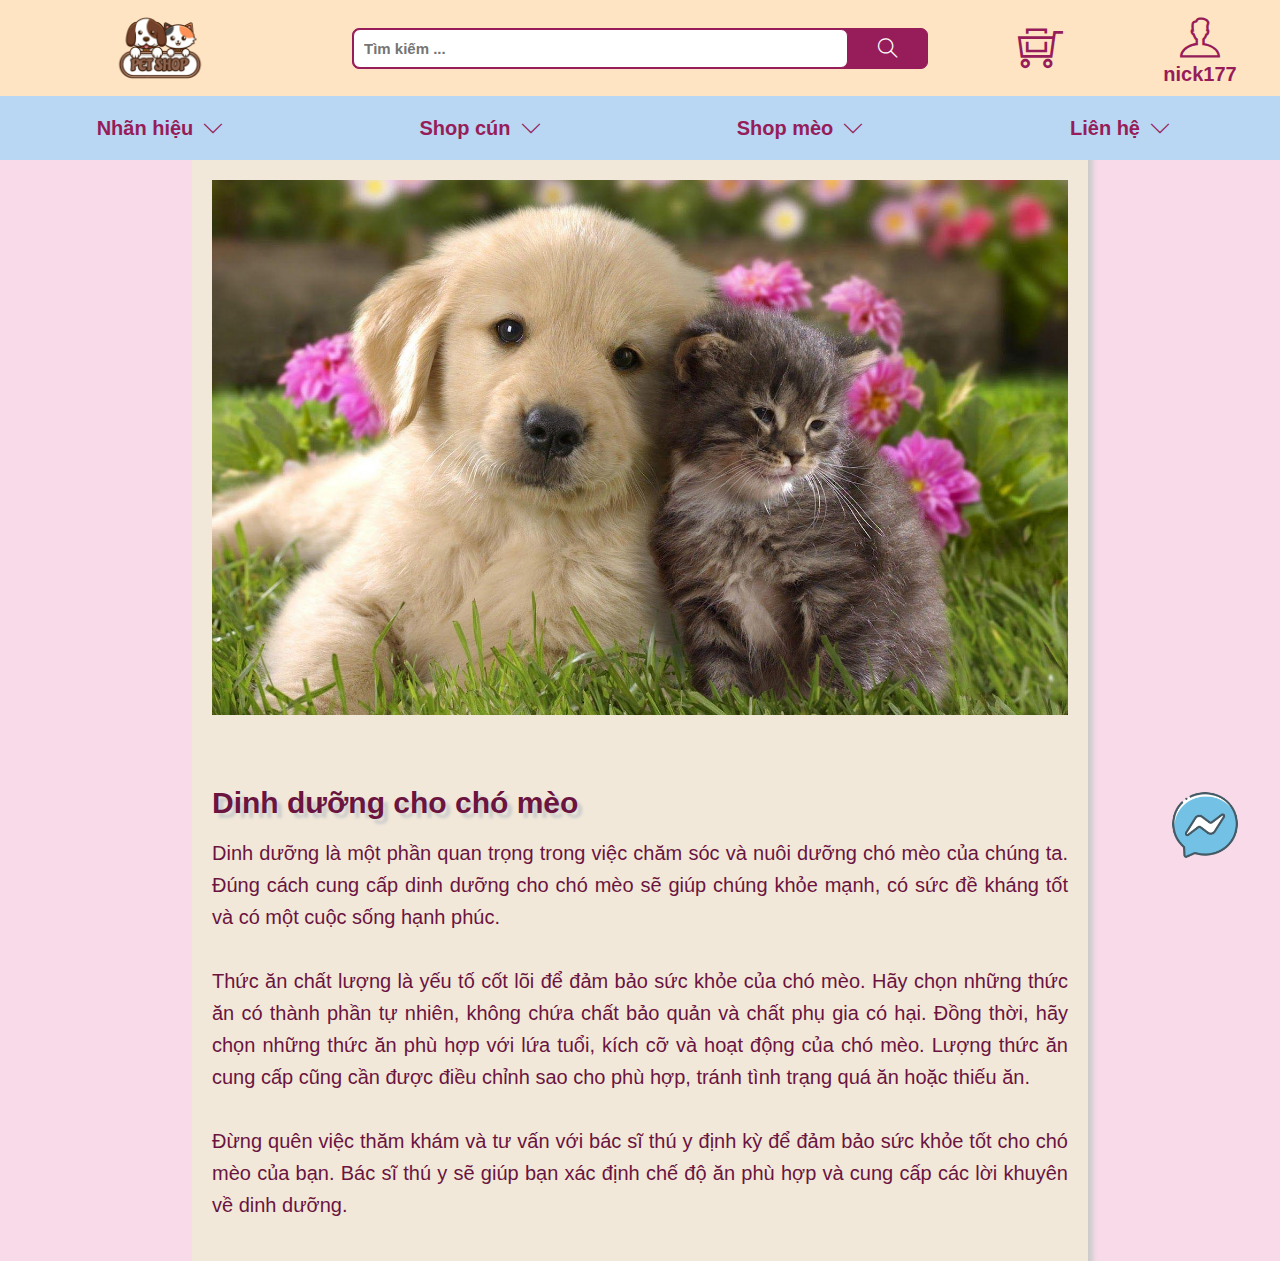
<file: home.html>
<!DOCTYPE html>
<html lang="en">
<head>
    <meta charset="UTF-8">
    <meta name="viewport" content="width=device-width, initial-scale=1.0">
    <link rel="stylesheet" href="assets/css/home.css">
    <link rel="stylesheet" href="assets/css/color.css">
    <link rel="stylesheet" href="assets/fonts/icons/themify-icons/themify-icons.css">
    <title>Trang chủ</title>
    <link rel="icon" href="./assets/img/logoPng.png" type="image/x-icon">
</head>
<body>
    <div id="home_page">
        <div class="header">
            <div class="main_header">
                <div class="header_logo">
                    <a href="home.html">
                        <img src="./assets/img/logoPng.png" alt="Pet Logo" class="header_logo_img">
                    </a>
                    
                </div>

                <div class="header_search">
                    <div class="total_header_search">
                        <input type="search" class="inp_header_search" placeholder="Tìm kiếm ...">
                        <div class="btn_search">
                            <i class="ti-search search_icon"></i>
                        </div>
                    </div>
                </div>

                <div class="header_cart">
                    <a href="cart.html" class="navto_cart">
                        <i class="ti-shopping-cart-full cart_icon"></i>
                    </a>
                </div>

                <div class="header_profile">
                    <a href="profile.html" class="navto_profile">
                        <i class="ti-user user_icon"></i>
                        <div class="user_name">nick177</div>
                    </a>
                </div>
            </div>
            <div class="nav_bar">
                <div class="menu_item">
                    <a href="#" class="main_menu navto_band">
                        Nhãn hiệu
                        <i class="ti-angle-down angle_down_icon"></i>
                    </a>
                    <div class="sub_menu">
                        <a href="#" class="band_item">Classic</a>
                        <a href="#" class="band_item">Fay</a>
                    </div>
                </div>
                <div class="menu_item">
                    <a href="#" class="main_menu navto_dog">
                        Shop cún
                        <i class="ti-angle-down angle_down_icon"></i>
                    </a>
                    <div class="sub_menu">
                        <a href="#" class="dog_item">Thức ăn</a>
                        <a href="#" class="dog_item">Quần áo</a>
                        <a href="#" class="dog_item">Dụng cụ vệ sinh</a>
                        <a href="#" class="dog_item">Y tế</a>
                    </div>
                </div>
                <div class="menu_item">
                    <a href="#" class="main_menu navto_cat">
                        Shop mèo
                        <i class="ti-angle-down angle_down_icon"></i>
                    </a>
                    <div class="sub_menu">
                        <a href="#" class="cat_item">Thức ăn</a>
                        <a href="#" class="cat_item">Quần áo</a>
                        <a href="#" class="cat_item">Dụng cụ vệ sinh</a>
                        <a href="#" class="cat_item">Y tế</a>
                    </div>
                </div>
                <div class="menu_item">
                    <a href="contact.html" class="navto_contact">
                        Liên hệ
                        <i class="ti-angle-down angle_down_icon"></i>
                    </a>
                </div>
            </div>
        </div>

        <div class="home_content">
            <img src="./assets/img/dog_cat.jpg" alt="Dog and Cat" class="dogcat_img">
            <div class="article">
                <h2 class="article_head">Dinh dưỡng cho chó mèo</h2>
                <p>Dinh dưỡng là một phần quan trọng trong việc chăm sóc và nuôi dưỡng chó mèo của chúng ta. Đúng cách cung cấp dinh dưỡng cho chó mèo sẽ giúp chúng khỏe mạnh, có sức đề kháng tốt và có một cuộc sống hạnh phúc.</p>
                <br>
                <p>Thức ăn chất lượng là yếu tố cốt lõi để đảm bảo sức khỏe của chó mèo. Hãy chọn những thức ăn có thành phần tự nhiên, không chứa chất bảo quản và chất phụ gia có hại. Đồng thời, hãy chọn những thức ăn phù hợp với lứa tuổi, kích cỡ và hoạt động của chó mèo. Lượng thức ăn cung cấp cũng cần được điều chỉnh sao cho phù hợp, tránh tình trạng quá ăn hoặc thiếu ăn.</p>
                <br>
                <p>Đừng quên việc thăm khám và tư vấn với bác sĩ thú y định kỳ để đảm bảo sức khỏe tốt cho chó mèo của bạn. Bác sĩ thú y sẽ giúp bạn xác định chế độ ăn phù hợp và cung cấp các lời khuyên về dinh dưỡng.</p>
            </div>
        </div>

        <div class="direct_messenger">
            <a href="https://www.facebook.com/">
                <img src="./assets/img/mess_icon.png" alt="Messenger icon" class="mess_icon">
            </a>
        </div>
    </div>

    <script>
        const menuItems = document.querySelectorAll(".main_menu");

        menuItems.forEach((menuItem) => {
            menuItem.addEventListener('mouseover', () => {
                const subMenu = menuItem.nextElementSibling;
                subMenu.classList.toggle('sub_menu1');
                menuItem.classList.toggle('click_color_active');
            });

            menuItem.addEventListener('mouseleave', () => {
                subMenu.classList.toggle('sub_menu1');
                menuItem.classList.toggle('click_color_active');
            });            
        });
        
    </script>
</body>
</html>
</file>
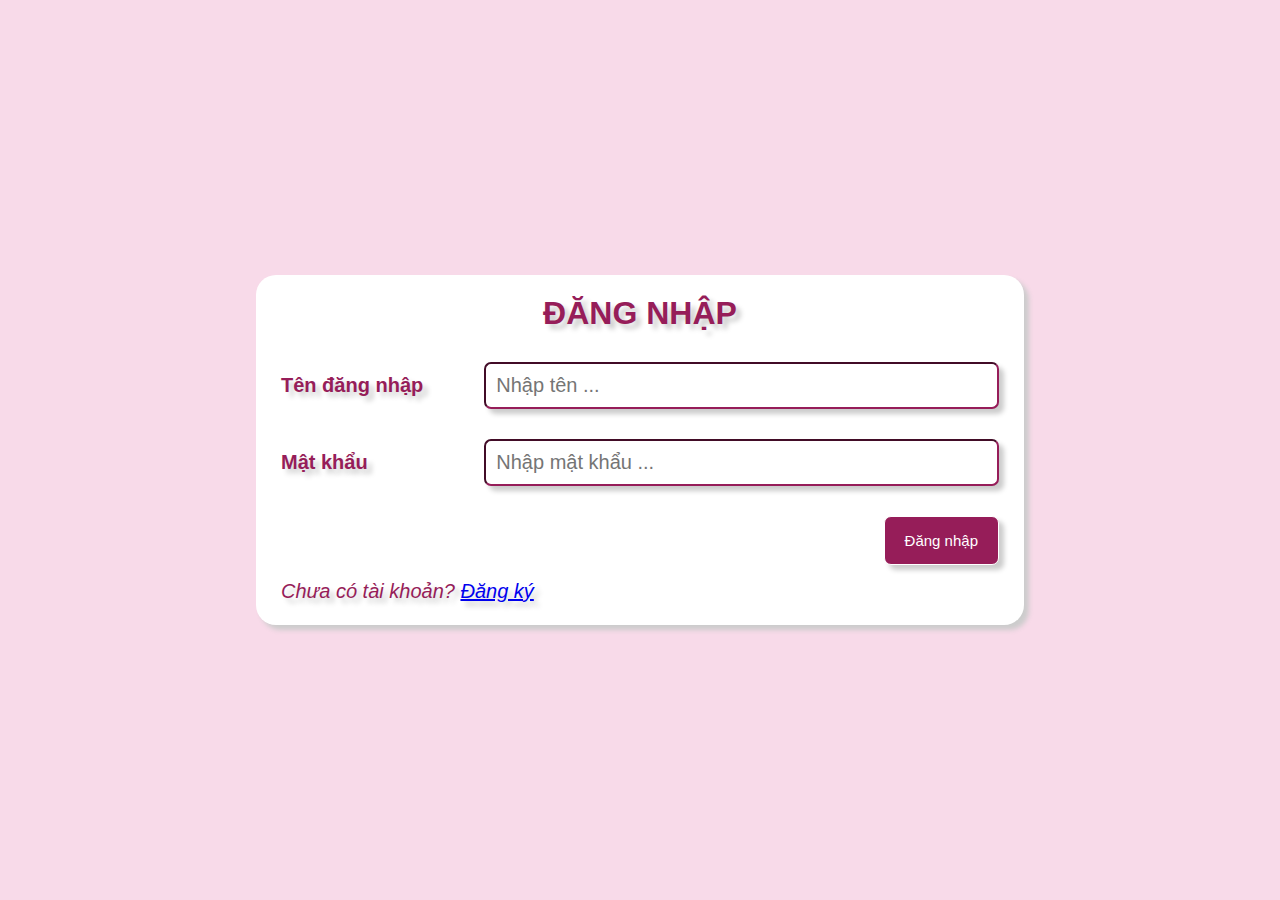
<file: login.html>
<!DOCTYPE html>
<html lang="en">
<head>
    <meta charset="UTF-8">
    <meta name="viewport" content="width=device-width, initial-scale=1.0">
    <link rel="stylesheet" href="assets/css/login.css">
    <link rel="stylesheet" href="assets/css/color.css">
    <title>Đăng nhập</title>
    <link rel="icon" href="./assets/img/logoPng.png" type="image/x-icon">
</head>
<body>
    <div id="login_page">
        <div class="login">
            <h1 class="header_login">ĐĂNG NHẬP</h1>
            <form action="" class="login_form">
                <div class="username">
                    <p class="label_login">Tên đăng nhập</p>
                    <input type="text" class="input_login" placeholder="Nhập tên ...">
                </div>
                <div class="password">
                    <p class="label_login">Mật khẩu</p>
                    <input type="password" class="input_login" placeholder="Nhập mật khẩu ...">
                </div>
                <div class="btn_login_submit">
                    <button class="btn_submit">
                        <a href="home.html">
                            Đăng nhập
                        </a>
                    </button>
                </div>
                <div class="navto_signup">
                    <p>Chưa có tài khoản? <a href="signup.html">Đăng ký</a></p>
                </div>
            </form>
        </div>
    </div>

    
</body>
</html>
</file>
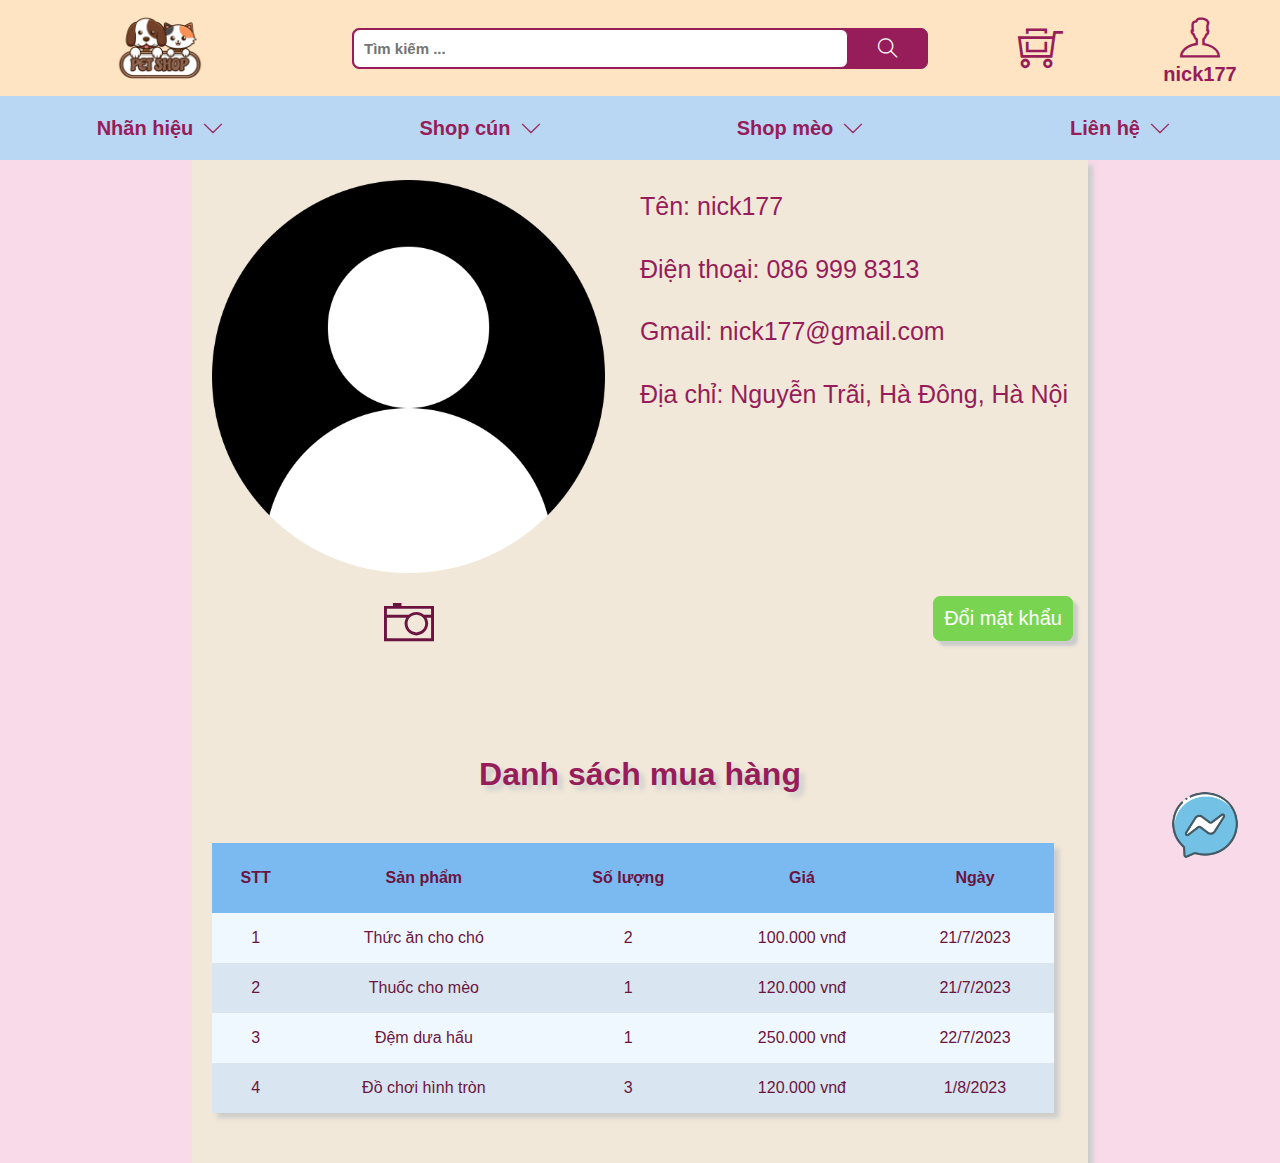
<file: profile.html>
<!DOCTYPE html>
<html lang="en">
<head>
    <meta charset="UTF-8">
    <meta name="viewport" content="width=device-width, initial-scale=1.0">
    <title>Cá nhân</title>
    <link rel="stylesheet" href="assets/css/home.css">
    <link rel="stylesheet" href="assets/css/profile.css">
    <link rel="stylesheet" href="assets/css/color.css">
    <link rel="stylesheet" href="assets/fonts/icons/themify-icons/themify-icons.css">
    <link rel="icon" href="./assets/img/logoPng.png" type="image/x-icon">
</head>
<body>
    <div id="profile_page">
        <div class="header">
            <div class="main_header">
                <div class="header_logo">
                    <a href="home.html">
                        <img src="./assets/img/logoPng.png" alt="Pet Logo" class="header_logo_img">
                    </a>
                    
                </div>

                <div class="header_search">
                    <div class="total_header_search">
                        <input type="search" class="inp_header_search" placeholder="Tìm kiếm ...">
                        <div class="btn_search">
                            <i class="ti-search search_icon"></i>
                        </div>
                    </div>
                </div>

                <div class="header_cart">
                    <a href="cart.html" class="navto_cart">
                        <i class="ti-shopping-cart-full cart_icon"></i>
                    </a>
                </div>

                <div class="header_profile">
                    <a href="profile.html" class="navto_profile">
                        <i class="ti-user user_icon"></i>
                        <p class="user_name"></p>
                    </a>
                </div>
            </div>
            <div class="nav_bar">
                <div class="menu_item">
                    <a href="#" class="main_menu navto_band">
                        Nhãn hiệu
                        <i class="ti-angle-down angle_down_icon"></i>
                    </a>
                    <div class="sub_menu">
                        <a href="#" class="band_item">Classic</a>
                        <a href="#" class="band_item">Fay</a>
                    </div>
                </div>
                <div class="menu_item">
                    <a href="#" class="main_menu navto_dog">
                        Shop cún
                        <i class="ti-angle-down angle_down_icon"></i>
                    </a>
                    <div class="sub_menu">
                        <a href="#" class="dog_item">Thức ăn</a>
                        <a href="#" class="dog_item">Quần áo</a>
                        <a href="#" class="dog_item">Dụng cụ vệ sinh</a>
                        <a href="#" class="dog_item">Y tế</a>
                    </div>
                </div>
                <div class="menu_item">
                    <a href="#" class="main_menu navto_cat">
                        Shop mèo
                        <i class="ti-angle-down angle_down_icon"></i>
                    </a>
                    <div class="sub_menu">
                        <a href="#" class="cat_item">Thức ăn</a>
                        <a href="#" class="cat_item">Quần áo</a>
                        <a href="#" class="cat_item">Dụng cụ vệ sinh</a>
                        <a href="#" class="cat_item">Y tế</a>
                    </div>
                </div>
                <div class="menu_item">
                    <a href="contact.html" class="navto_contact">
                        Liên hệ
                        <i class="ti-angle-down angle_down_icon"></i>
                    </a>
                </div>
            </div>
        </div>

        <div class="profile_content">
            <div class="user_information">
                <div class="user_picture">
                    <img src="assets/img/user_png.png" alt="" class="user_pic">
                    <a href="#" class="user_upload">
                        <i class="ti-camera"></i>
                    </a>
                </div>
                <div id="user_info">
                    <div class="label_info">
                        <div class="label_userInfo">
                            Tên:
                            <p id="user_name"></p>
                        </div>
                        <div class="label_userInfo">
                            Điện thoại:
                            <p id="user_phone"></p>
                        </div>
                        <div class="label_userInfo">
                            Gmail:
                            <p id="user_gmail"></p>
                        </div>
                        <div class="label_userInfo">
                            Địa chỉ:
                            <p id="user_address"></p>
                        </div>    
                    </div>
                    
                    <div class="btn_change_pass">
                        <button class="change_pass">
                            Đổi mật khẩu
                        </button>
                    </div>
                    
                </div>
            </div>
            

            <div class="buy_list">
                <h1 class="header_list">Danh sách mua hàng</h1>
                <table class="tbl_buy_list">
                    <tr>
                        <th>STT</th>
                        <th>Sản phẩm</th>
                        <th>Số lượng</th>
                        <th>Giá</th>
                        <th>Ngày</th>
                    </tr>
                    <tr>
                        <td>1</td>
                        <td>Thức ăn cho chó</td>
                        <td>2</td>
                        <td>100.000 vnđ</td>
                        <td>21/7/2023</td>
                    </tr>
                    <tr>
                        <td>2</td>
                        <td>Thuốc cho mèo</td>
                        <td>1</td>
                        <td>120.000 vnđ</td>
                        <td>21/7/2023</td>
                    </tr>
                    <tr>
                        <td>3</td>
                        <td>Đệm dưa hấu</td>
                        <td>1</td>
                        <td>250.000 vnđ</td>
                        <td>22/7/2023</td>
                    </tr>
                    <tr>
                        <td>4</td>
                        <td>Đồ chơi hình tròn</td>
                        <td>3</td>
                        <td>120.000 vnđ</td>
                        <td>1/8/2023</td>
                    </tr>
                </table>
            </div>
        </div>

        <div class="direct_messenger">
            <a href="https://www.facebook.com/">
                <img src="./assets/img/mess_icon.png" alt="Messenger icon" class="mess_icon">
            </a>
        </div>
    </div>


    <script>
        const menuItems = document.querySelectorAll(".main_menu");

        menuItems.forEach((menuItem) => {
            menuItem.addEventListener('mouseover', () => {
                const subMenu = menuItem.nextElementSibling;
                subMenu.classList.toggle('sub_menu1');
                menuItem.classList.toggle('click_color_active');
            });

            menuItem.addEventListener('mouseleave', () => {
                // const subMenu = menuItem.nextElementSibling;
                subMenu.classList.toggle('sub_menu1');
                menuItem.classList.toggle('click_color_active');
            });            
        });
        
    </script>

    <!-- Pull in the user's info -->
    <script>
        const userInfo = document.getElementById('user_info');
        const userName = document.getElementById('user_name');
        const userPhone = document.getElementById('user_phone');
        const userGmail = document.getElementById('user_gmail');
        const userAddress = document.getElementById('user_address');

        const userData = {
            name: "nick177",
            phone: "086 999 8313",
            gmail: "nick177@gmail.com",
            address: "Nguyễn Trãi, Hà Đông, Hà Nội"
        }

        userName.textContent = userData.name;
        userPhone.textContent = userData.phone;
        userGmail.textContent = userData.gmail;
        userAddress.textContent = userData.address;

        const userHeaderName = document.getElementsByClassName('user_name');
        userHeaderName[0].textContent = userData.name;
    </script>
</body>
</html>
</file>
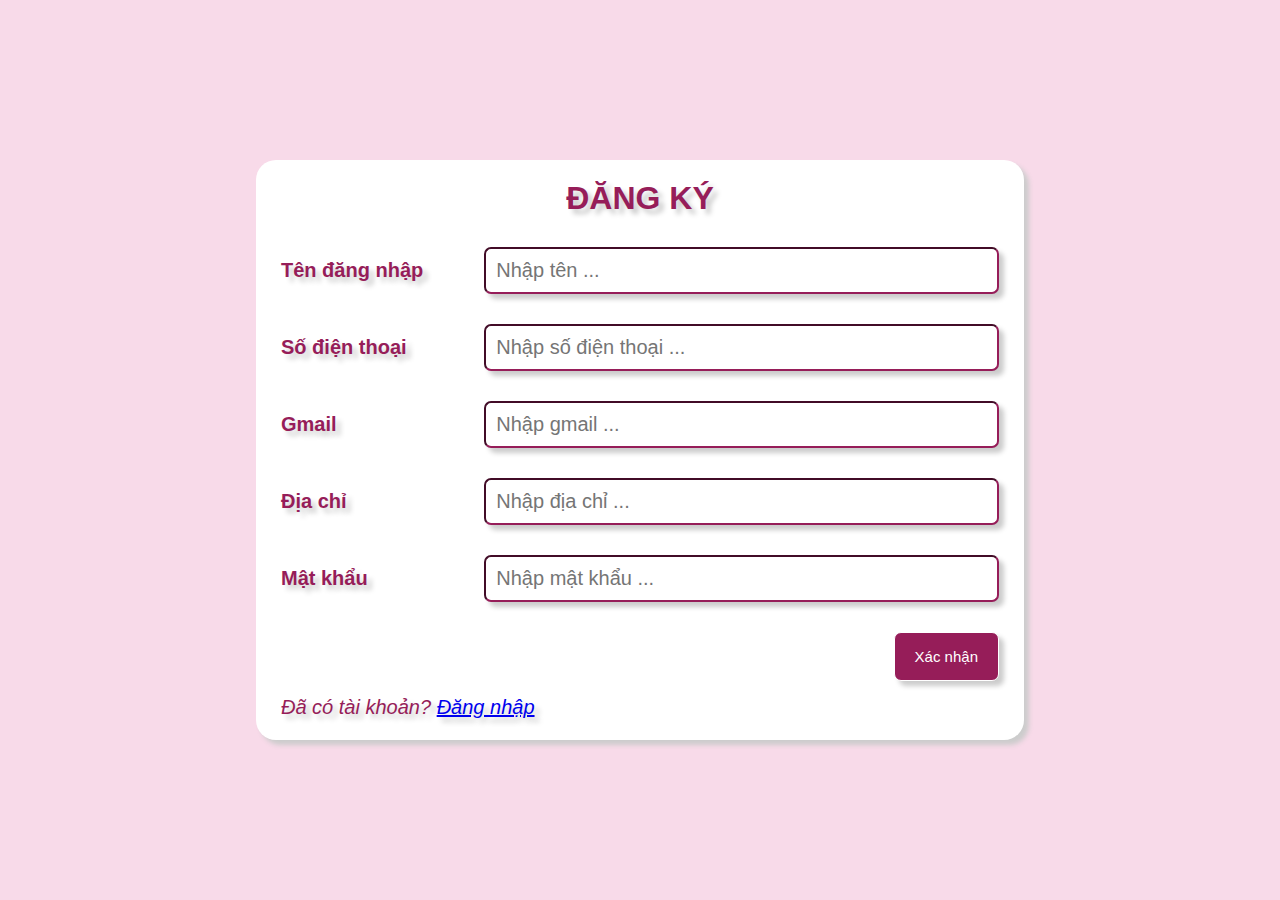
<file: signup.html>
<!DOCTYPE html>
<html lang="en">
<head>
    <meta charset="UTF-8">
    <meta name="viewport" content="width=device-width, initial-scale=1.0">
    <link rel="stylesheet" href="assets/css/login.css">
    <link rel="stylesheet" href="assets/css/color.css">
    <title>Đăng ký</title>
    <link rel="icon" href="./assets/img/logoPng.png" type="image/x-icon">
</head>
<body>
    <div id="signup_page">
        <div class="signup">
            <h1 class="header_signup">ĐĂNG KÝ</h1>
            <form action="" class="signup_form">
                <div class="username">
                    <p class="label_signup">Tên đăng nhập</p>
                    <input type="text" class="input_signup" placeholder="Nhập tên ...">
                </div>
                <div class="user_phone">
                    <p class="label_signup">Số điện thoại</p>
                    <input type="text" class="input_signup" placeholder="Nhập số điện thoại ...">
                </div>
                <div class="user_gmail">
                    <p class="label_signup">Gmail</p>
                    <input type="email" class="input_signup" placeholder="Nhập gmail ...">
                </div>
                <div class="user_address">
                    <p class="label_signup">Địa chỉ</p>
                    <input type="text" class="input_signup" placeholder="Nhập địa chỉ ...">
                </div>
                <div class="password">
                    <p class="label_signup">Mật khẩu</p>
                    <input type="password" class="input_signup" placeholder="Nhập mật khẩu ...">
                </div>
                <div class="btn_signup_submit">
                    <button class="btn_submit">
                        <a href="login.html">Xác nhận</a>
                    </button>
                </div>
                <div class="navto_login">
                    <p>Đã có tài khoản? <a href="login.html">Đăng nhập</a></p>
                </div>
            </form>
        </div>
    </div>
</body>
</html>
</file>
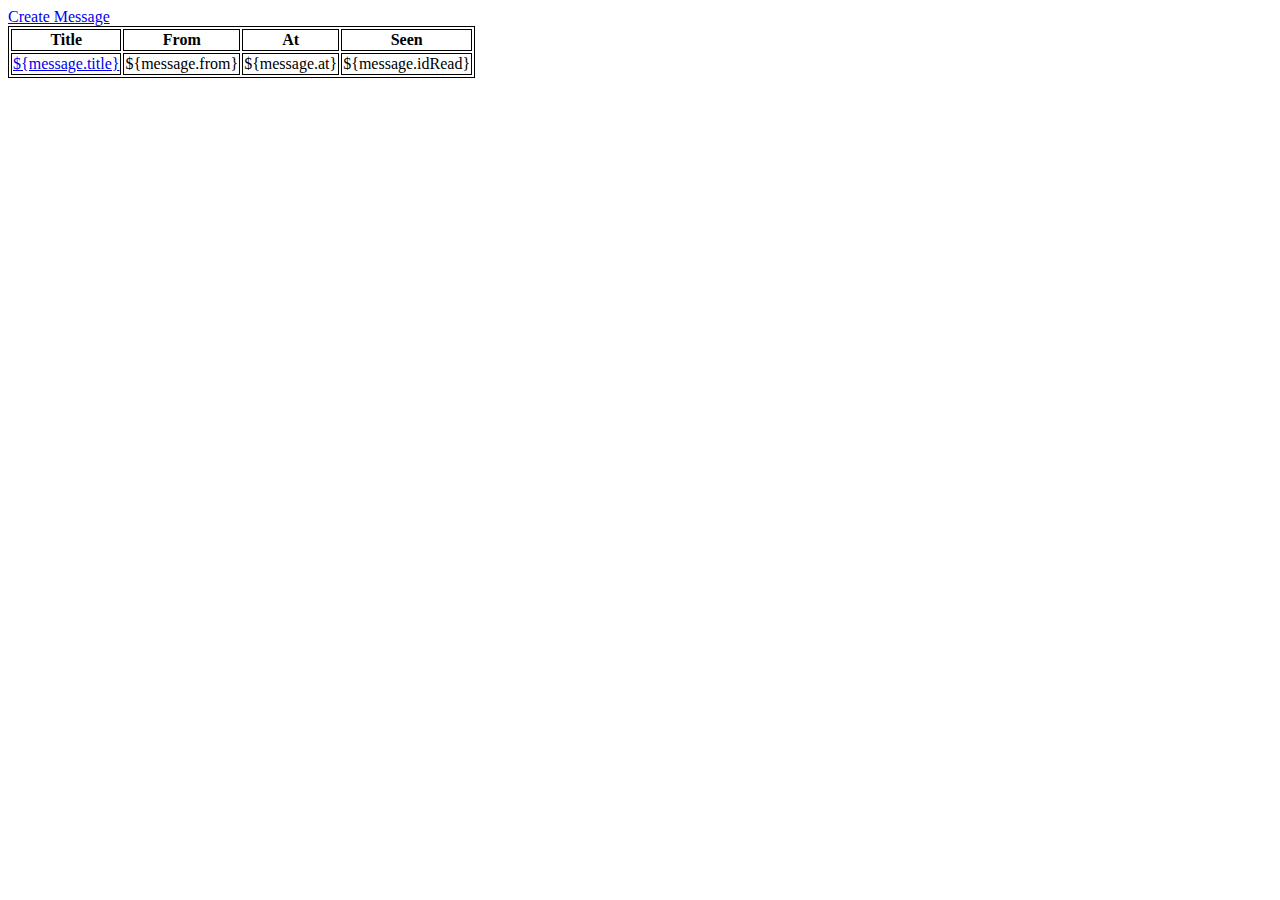
<file: linhtinh/inbox.html>
<!DOCTYPE html>
<html lang="en">
<head>
    <meta charset="UTF-8">
    <meta name="viewport" content="width=device-width, initial-scale=1.0">
    <title>Inbox</title>

    <style>
        table, th, tr, td {
            border: 1px solid;
        }
    </style>
</head>
<body>

    <a href="/create">Create Message</a>
    <table>
        <tr>
            <th>Title</th>
            <th>From</th>
            <th>At</th>
            <th>Seen</th>
        </tr>
        <c:forEach items="${messages}" var="message">
            <tr>
                <td>
                    <a href="/Message?id=${message.id}">${message.title}</a>
                </td>
                <td>
                    ${message.from}
                </td>
                <td>
                    ${message.at}
                </td>
                <td>
                    ${message.idRead}
                </td>
            </tr>
        </c:forEach>
        
    </table>
    
</body>
</html>
</file>
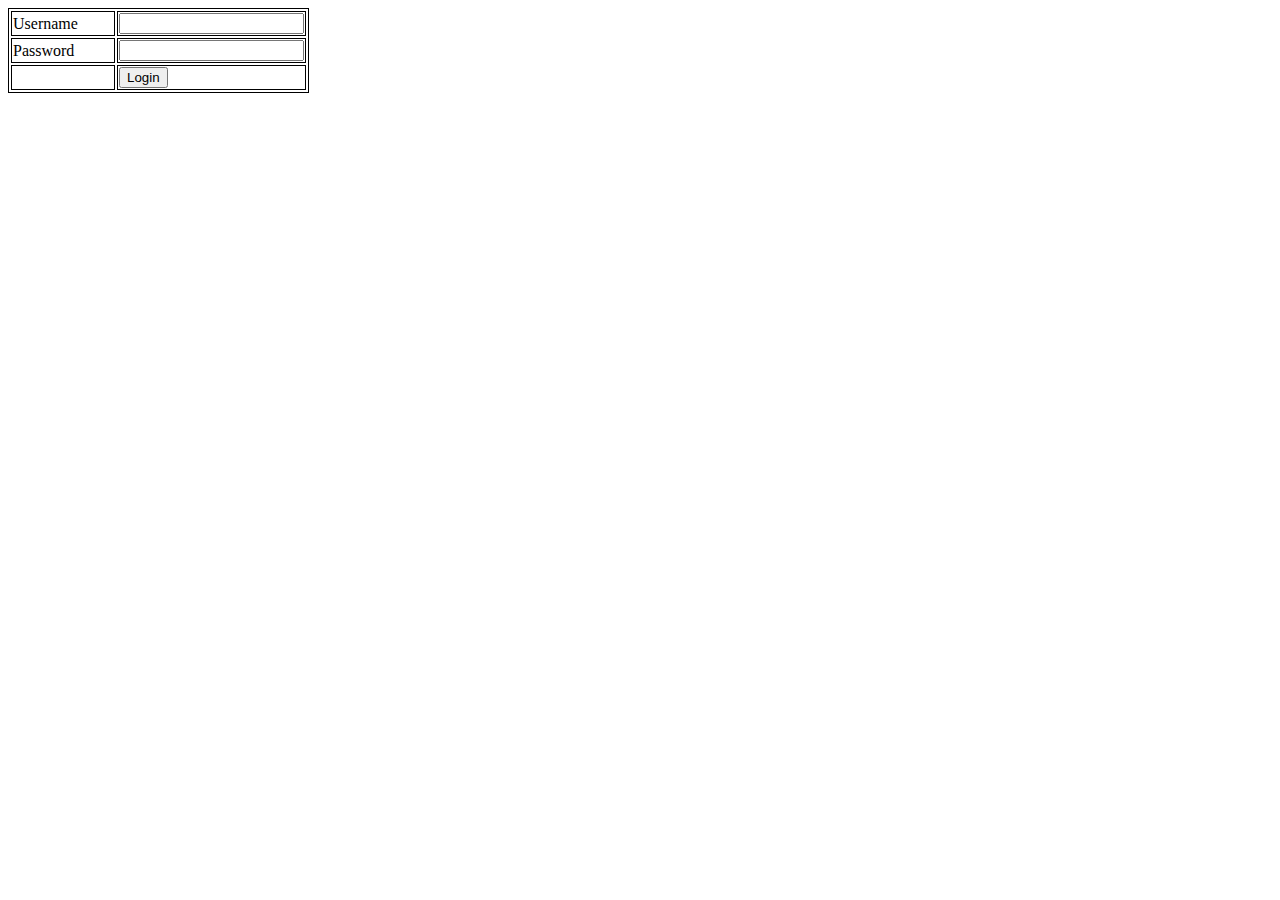
<file: linhtinh/linhtinh.html>
<!DOCTYPE html>
<html lang="en">
<head>
    <meta charset="UTF-8">
    <meta name="viewport" content="width=device-width, initial-scale=1.0">
    <title>Login</title>

    <style>
        table, tr, td {
            border: 1px solid;
        }
        td {
            width: 100px;
        }
    </style>
</head>
<body>
    <div id="login">
        <form action="login" method="post">
            <table>
                <tr>
                    <td>Username</td>
                    <td>
                        <input type="text" name="username">
                    </td>
                </tr>
                <tr>
                    <td>Password</td>
                    <td>
                        <input type="password" name="password">
                    </td>
                </tr>
                <tr>
                    <td></td>
                    <td>
                        <input type="submit" value="Login">
                    </td>
                </tr>
            </table>
        </form>
    </div>
</body>
</html>
</file>
<file: assets/fonts/icons/themify-icons/demo-files/demo.css>
body {
	font: normal 1em/1.5em Arial, Helvetica, sans-serif;
	max-width: 90%;
	margin: 30px auto 0;
}
h1, h3 {
	font-weight: normal;
}
h3 {
	font-size: 1.4;
	text-transform: uppercase;
	letter-spacing: 1px;
}

.icon-section {
	margin: 0 0 3em;
	clear: both;
	overflow: hidden;
}
.icon-container {
	width: 240px; 
	padding: .7em 0;
	float: left; 
	position: relative;
	text-align: left;
}
.icon-container [class^="ti-"], 
.icon-container [class*=" ti-"] {
	color: #000;
	position: absolute;
	margin-top: 3px;
	transition: .3s;
}
.icon-container:hover [class^="ti-"],
.icon-container:hover [class*=" ti-"] {
	font-size: 2.2em;
	margin-top: -5px;
}
.icon-container:hover .icon-name {
	color: #000;
}
.icon-name {
	color: #aaa;
	margin-left: 35px;
	font-size: .8em;
	transition: .3s;
}
.icon-container:hover .icon-name {
	margin-left: 45px;
}
</file>
<file: assets/fonts/icons/themify-icons/themify-icons.css>
@font-face {
	font-family: 'themify';
	src:url('fonts/themify.eot?-fvbane');
	src:url('fonts/themify.eot?#iefix-fvbane') format('embedded-opentype'),
		url('fonts/themify.woff?-fvbane') format('woff'),
		url('fonts/themify.ttf?-fvbane') format('truetype'),
		url('fonts/themify.svg?-fvbane#themify') format('svg');
	font-weight: normal;
	font-style: normal;
}

[class^="ti-"], [class*=" ti-"] {
	font-family: 'themify';
	speak: none;
	font-style: normal;
	font-weight: normal;
	font-variant: normal;
	text-transform: none;
	line-height: 1;

	/* Better Font Rendering =========== */
	-webkit-font-smoothing: antialiased;
	-moz-osx-font-smoothing: grayscale;
}

.ti-wand:before {
	content: "\e600";
}
.ti-volume:before {
	content: "\e601";
}
.ti-user:before {
	content: "\e602";
}
.ti-unlock:before {
	content: "\e603";
}
.ti-unlink:before {
	content: "\e604";
}
.ti-trash:before {
	content: "\e605";
}
.ti-thought:before {
	content: "\e606";
}
.ti-target:before {
	content: "\e607";
}
.ti-tag:before {
	content: "\e608";
}
.ti-tablet:before {
	content: "\e609";
}
.ti-star:before {
	content: "\e60a";
}
.ti-spray:before {
	content: "\e60b";
}
.ti-signal:before {
	content: "\e60c";
}
.ti-shopping-cart:before {
	content: "\e60d";
}
.ti-shopping-cart-full:before {
	content: "\e60e";
}
.ti-settings:before {
	content: "\e60f";
}
.ti-search:before {
	content: "\e610";
}
.ti-zoom-in:before {
	content: "\e611";
}
.ti-zoom-out:before {
	content: "\e612";
}
.ti-cut:before {
	content: "\e613";
}
.ti-ruler:before {
	content: "\e614";
}
.ti-ruler-pencil:before {
	content: "\e615";
}
.ti-ruler-alt:before {
	content: "\e616";
}
.ti-bookmark:before {
	content: "\e617";
}
.ti-bookmark-alt:before {
	content: "\e618";
}
.ti-reload:before {
	content: "\e619";
}
.ti-plus:before {
	content: "\e61a";
}
.ti-pin:before {
	content: "\e61b";
}
.ti-pencil:before {
	content: "\e61c";
}
.ti-pencil-alt:before {
	content: "\e61d";
}
.ti-paint-roller:before {
	content: "\e61e";
}
.ti-paint-bucket:before {
	content: "\e61f";
}
.ti-na:before {
	content: "\e620";
}
.ti-mobile:before {
	content: "\e621";
}
.ti-minus:before {
	content: "\e622";
}
.ti-medall:before {
	content: "\e623";
}
.ti-medall-alt:before {
	content: "\e624";
}
.ti-marker:before {
	content: "\e625";
}
.ti-marker-alt:before {
	content: "\e626";
}
.ti-arrow-up:before {
	content: "\e627";
}
.ti-arrow-right:before {
	content: "\e628";
}
.ti-arrow-left:before {
	content: "\e629";
}
.ti-arrow-down:before {
	content: "\e62a";
}
.ti-lock:before {
	content: "\e62b";
}
.ti-location-arrow:before {
	content: "\e62c";
}
.ti-link:before {
	content: "\e62d";
}
.ti-layout:before {
	content: "\e62e";
}
.ti-layers:before {
	content: "\e62f";
}
.ti-layers-alt:before {
	content: "\e630";
}
.ti-key:before {
	content: "\e631";
}
.ti-import:before {
	content: "\e632";
}
.ti-image:before {
	content: "\e633";
}
.ti-heart:before {
	content: "\e634";
}
.ti-heart-broken:before {
	content: "\e635";
}
.ti-hand-stop:before {
	content: "\e636";
}
.ti-hand-open:before {
	content: "\e637";
}
.ti-hand-drag:before {
	content: "\e638";
}
.ti-folder:before {
	content: "\e639";
}
.ti-flag:before {
	content: "\e63a";
}
.ti-flag-alt:before {
	content: "\e63b";
}
.ti-flag-alt-2:before {
	content: "\e63c";
}
.ti-eye:before {
	content: "\e63d";
}
.ti-export:before {
	content: "\e63e";
}
.ti-exchange-vertical:before {
	content: "\e63f";
}
.ti-desktop:before {
	content: "\e640";
}
.ti-cup:before {
	content: "\e641";
}
.ti-crown:before {
	content: "\e642";
}
.ti-comments:before {
	content: "\e643";
}
.ti-comment:before {
	content: "\e644";
}
.ti-comment-alt:before {
	content: "\e645";
}
.ti-close:before {
	content: "\e646";
}
.ti-clip:before {
	content: "\e647";
}
.ti-angle-up:before {
	content: "\e648";
}
.ti-angle-right:before {
	content: "\e649";
}
.ti-angle-left:before {
	content: "\e64a";
}
.ti-angle-down:before {
	content: "\e64b";
}
.ti-check:before {
	content: "\e64c";
}
.ti-check-box:before {
	content: "\e64d";
}
.ti-camera:before {
	content: "\e64e";
}
.ti-announcement:before {
	content: "\e64f";
}
.ti-brush:before {
	content: "\e650";
}
.ti-briefcase:before {
	content: "\e651";
}
.ti-bolt:before {
	content: "\e652";
}
.ti-bolt-alt:before {
	content: "\e653";
}
.ti-blackboard:before {
	content: "\e654";
}
.ti-bag:before {
	content: "\e655";
}
.ti-move:before {
	content: "\e656";
}
.ti-arrows-vertical:before {
	content: "\e657";
}
.ti-arrows-horizontal:before {
	content: "\e658";
}
.ti-fullscreen:before {
	content: "\e659";
}
.ti-arrow-top-right:before {
	content: "\e65a";
}
.ti-arrow-top-left:before {
	content: "\e65b";
}
.ti-arrow-circle-up:before {
	content: "\e65c";
}
.ti-arrow-circle-right:before {
	content: "\e65d";
}
.ti-arrow-circle-left:before {
	content: "\e65e";
}
.ti-arrow-circle-down:before {
	content: "\e65f";
}
.ti-angle-double-up:before {
	content: "\e660";
}
.ti-angle-double-right:before {
	content: "\e661";
}
.ti-angle-double-left:before {
	content: "\e662";
}
.ti-angle-double-down:before {
	content: "\e663";
}
.ti-zip:before {
	content: "\e664";
}
.ti-world:before {
	content: "\e665";
}
.ti-wheelchair:before {
	content: "\e666";
}
.ti-view-list:before {
	content: "\e667";
}
.ti-view-list-alt:before {
	content: "\e668";
}
.ti-view-grid:before {
	content: "\e669";
}
.ti-uppercase:before {
	content: "\e66a";
}
.ti-upload:before {
	content: "\e66b";
}
.ti-underline:before {
	content: "\e66c";
}
.ti-truck:before {
	content: "\e66d";
}
.ti-timer:before {
	content: "\e66e";
}
.ti-ticket:before {
	content: "\e66f";
}
.ti-thumb-up:before {
	content: "\e670";
}
.ti-thumb-down:before {
	content: "\e671";
}
.ti-text:before {
	content: "\e672";
}
.ti-stats-up:before {
	content: "\e673";
}
.ti-stats-down:before {
	content: "\e674";
}
.ti-split-v:before {
	content: "\e675";
}
.ti-split-h:before {
	content: "\e676";
}
.ti-smallcap:before {
	content: "\e677";
}
.ti-shine:before {
	content: "\e678";
}
.ti-shift-right:before {
	content: "\e679";
}
.ti-shift-left:before {
	content: "\e67a";
}
.ti-shield:before {
	content: "\e67b";
}
.ti-notepad:before {
	content: "\e67c";
}
.ti-server:before {
	content: "\e67d";
}
.ti-quote-right:before {
	content: "\e67e";
}
.ti-quote-left:before {
	content: "\e67f";
}
.ti-pulse:before {
	content: "\e680";
}
.ti-printer:before {
	content: "\e681";
}
.ti-power-off:before {
	content: "\e682";
}
.ti-plug:before {
	content: "\e683";
}
.ti-pie-chart:before {
	content: "\e684";
}
.ti-paragraph:before {
	content: "\e685";
}
.ti-panel:before {
	content: "\e686";
}
.ti-package:before {
	content: "\e687";
}
.ti-music:before {
	content: "\e688";
}
.ti-music-alt:before {
	content: "\e689";
}
.ti-mouse:before {
	content: "\e68a";
}
.ti-mouse-alt:before {
	content: "\e68b";
}
.ti-money:before {
	content: "\e68c";
}
.ti-microphone:before {
	content: "\e68d";
}
.ti-menu:before {
	content: "\e68e";
}
.ti-menu-alt:before {
	content: "\e68f";
}
.ti-map:before {
	content: "\e690";
}
.ti-map-alt:before {
	content: "\e691";
}
.ti-loop:before {
	content: "\e692";
}
.ti-location-pin:before {
	content: "\e693";
}
.ti-list:before {
	content: "\e694";
}
.ti-light-bulb:before {
	content: "\e695";
}
.ti-Italic:before {
	content: "\e696";
}
.ti-info:before {
	content: "\e697";
}
.ti-infinite:before {
	content: "\e698";
}
.ti-id-badge:before {
	content: "\e699";
}
.ti-hummer:before {
	content: "\e69a";
}
.ti-home:before {
	content: "\e69b";
}
.ti-help:before {
	content: "\e69c";
}
.ti-headphone:before {
	content: "\e69d";
}
.ti-harddrives:before {
	content: "\e69e";
}
.ti-harddrive:before {
	content: "\e69f";
}
.ti-gift:before {
	content: "\e6a0";
}
.ti-game:before {
	content: "\e6a1";
}
.ti-filter:before {
	content: "\e6a2";
}
.ti-files:before {
	content: "\e6a3";
}
.ti-file:before {
	content: "\e6a4";
}
.ti-eraser:before {
	content: "\e6a5";
}
.ti-envelope:before {
	content: "\e6a6";
}
.ti-download:before {
	content: "\e6a7";
}
.ti-direction:before {
	content: "\e6a8";
}
.ti-direction-alt:before {
	content: "\e6a9";
}
.ti-dashboard:before {
	content: "\e6aa";
}
.ti-control-stop:before {
	content: "\e6ab";
}
.ti-control-shuffle:before {
	content: "\e6ac";
}
.ti-control-play:before {
	content: "\e6ad";
}
.ti-control-pause:before {
	content: "\e6ae";
}
.ti-control-forward:before {
	content: "\e6af";
}
.ti-control-backward:before {
	content: "\e6b0";
}
.ti-cloud:before {
	content: "\e6b1";
}
.ti-cloud-up:before {
	content: "\e6b2";
}
.ti-cloud-down:before {
	content: "\e6b3";
}
.ti-clipboard:before {
	content: "\e6b4";
}
.ti-car:before {
	content: "\e6b5";
}
.ti-calendar:before {
	content: "\e6b6";
}
.ti-book:before {
	content: "\e6b7";
}
.ti-bell:before {
	content: "\e6b8";
}
.ti-basketball:before {
	content: "\e6b9";
}
.ti-bar-chart:before {
	content: "\e6ba";
}
.ti-bar-chart-alt:before {
	content: "\e6bb";
}
.ti-back-right:before {
	content: "\e6bc";
}
.ti-back-left:before {
	content: "\e6bd";
}
.ti-arrows-corner:before {
	content: "\e6be";
}
.ti-archive:before {
	content: "\e6bf";
}
.ti-anchor:before {
	content: "\e6c0";
}
.ti-align-right:before {
	content: "\e6c1";
}
.ti-align-left:before {
	content: "\e6c2";
}
.ti-align-justify:before {
	content: "\e6c3";
}
.ti-align-center:before {
	content: "\e6c4";
}
.ti-alert:before {
	content: "\e6c5";
}
.ti-alarm-clock:before {
	content: "\e6c6";
}
.ti-agenda:before {
	content: "\e6c7";
}
.ti-write:before {
	content: "\e6c8";
}
.ti-window:before {
	content: "\e6c9";
}
.ti-widgetized:before {
	content: "\e6ca";
}
.ti-widget:before {
	content: "\e6cb";
}
.ti-widget-alt:before {
	content: "\e6cc";
}
.ti-wallet:before {
	content: "\e6cd";
}
.ti-video-clapper:before {
	content: "\e6ce";
}
.ti-video-camera:before {
	content: "\e6cf";
}
.ti-vector:before {
	content: "\e6d0";
}
.ti-themify-logo:before {
	content: "\e6d1";
}
.ti-themify-favicon:before {
	content: "\e6d2";
}
.ti-themify-favicon-alt:before {
	content: "\e6d3";
}
.ti-support:before {
	content: "\e6d4";
}
.ti-stamp:before {
	content: "\e6d5";
}
.ti-split-v-alt:before {
	content: "\e6d6";
}
.ti-slice:before {
	content: "\e6d7";
}
.ti-shortcode:before {
	content: "\e6d8";
}
.ti-shift-right-alt:before {
	content: "\e6d9";
}
.ti-shift-left-alt:before {
	content: "\e6da";
}
.ti-ruler-alt-2:before {
	content: "\e6db";
}
.ti-receipt:before {
	content: "\e6dc";
}
.ti-pin2:before {
	content: "\e6dd";
}
.ti-pin-alt:before {
	content: "\e6de";
}
.ti-pencil-alt2:before {
	content: "\e6df";
}
.ti-palette:before {
	content: "\e6e0";
}
.ti-more:before {
	content: "\e6e1";
}
.ti-more-alt:before {
	content: "\e6e2";
}
.ti-microphone-alt:before {
	content: "\e6e3";
}
.ti-magnet:before {
	content: "\e6e4";
}
.ti-line-double:before {
	content: "\e6e5";
}
.ti-line-dotted:before {
	content: "\e6e6";
}
.ti-line-dashed:before {
	content: "\e6e7";
}
.ti-layout-width-full:before {
	content: "\e6e8";
}
.ti-layout-width-default:before {
	content: "\e6e9";
}
.ti-layout-width-default-alt:before {
	content: "\e6ea";
}
.ti-layout-tab:before {
	content: "\e6eb";
}
.ti-layout-tab-window:before {
	content: "\e6ec";
}
.ti-layout-tab-v:before {
	content: "\e6ed";
}
.ti-layout-tab-min:before {
	content: "\e6ee";
}
.ti-layout-slider:before {
	content: "\e6ef";
}
.ti-layout-slider-alt:before {
	content: "\e6f0";
}
.ti-layout-sidebar-right:before {
	content: "\e6f1";
}
.ti-layout-sidebar-none:before {
	content: "\e6f2";
}
.ti-layout-sidebar-left:before {
	content: "\e6f3";
}
.ti-layout-placeholder:before {
	content: "\e6f4";
}
.ti-layout-menu:before {
	content: "\e6f5";
}
.ti-layout-menu-v:before {
	content: "\e6f6";
}
.ti-layout-menu-separated:before {
	content: "\e6f7";
}
.ti-layout-menu-full:before {
	content: "\e6f8";
}
.ti-layout-media-right-alt:before {
	content: "\e6f9";
}
.ti-layout-media-right:before {
	content: "\e6fa";
}
.ti-layout-media-overlay:before {
	content: "\e6fb";
}
.ti-layout-media-overlay-alt:before {
	content: "\e6fc";
}
.ti-layout-media-overlay-alt-2:before {
	content: "\e6fd";
}
.ti-layout-media-left-alt:before {
	content: "\e6fe";
}
.ti-layout-media-left:before {
	content: "\e6ff";
}
.ti-layout-media-center-alt:before {
	content: "\e700";
}
.ti-layout-media-center:before {
	content: "\e701";
}
.ti-layout-list-thumb:before {
	content: "\e702";
}
.ti-layout-list-thumb-alt:before {
	content: "\e703";
}
.ti-layout-list-post:before {
	content: "\e704";
}
.ti-layout-list-large-image:before {
	content: "\e705";
}
.ti-layout-line-solid:before {
	content: "\e706";
}
.ti-layout-grid4:before {
	content: "\e707";
}
.ti-layout-grid3:before {
	content: "\e708";
}
.ti-layout-grid2:before {
	content: "\e709";
}
.ti-layout-grid2-thumb:before {
	content: "\e70a";
}
.ti-layout-cta-right:before {
	content: "\e70b";
}
.ti-layout-cta-left:before {
	content: "\e70c";
}
.ti-layout-cta-center:before {
	content: "\e70d";
}
.ti-layout-cta-btn-right:before {
	content: "\e70e";
}
.ti-layout-cta-btn-left:before {
	content: "\e70f";
}
.ti-layout-column4:before {
	content: "\e710";
}
.ti-layout-column3:before {
	content: "\e711";
}
.ti-layout-column2:before {
	content: "\e712";
}
.ti-layout-accordion-separated:before {
	content: "\e713";
}
.ti-layout-accordion-merged:before {
	content: "\e714";
}
.ti-layout-accordion-list:before {
	content: "\e715";
}
.ti-ink-pen:before {
	content: "\e716";
}
.ti-info-alt:before {
	content: "\e717";
}
.ti-help-alt:before {
	content: "\e718";
}
.ti-headphone-alt:before {
	content: "\e719";
}
.ti-hand-point-up:before {
	content: "\e71a";
}
.ti-hand-point-right:before {
	content: "\e71b";
}
.ti-hand-point-left:before {
	content: "\e71c";
}
.ti-hand-point-down:before {
	content: "\e71d";
}
.ti-gallery:before {
	content: "\e71e";
}
.ti-face-smile:before {
	content: "\e71f";
}
.ti-face-sad:before {
	content: "\e720";
}
.ti-credit-card:before {
	content: "\e721";
}
.ti-control-skip-forward:before {
	content: "\e722";
}
.ti-control-skip-backward:before {
	content: "\e723";
}
.ti-control-record:before {
	content: "\e724";
}
.ti-control-eject:before {
	content: "\e725";
}
.ti-comments-smiley:before {
	content: "\e726";
}
.ti-brush-alt:before {
	content: "\e727";
}
.ti-youtube:before {
	content: "\e728";
}
.ti-vimeo:before {
	content: "\e729";
}
.ti-twitter:before {
	content: "\e72a";
}
.ti-time:before {
	content: "\e72b";
}
.ti-tumblr:before {
	content: "\e72c";
}
.ti-skype:before {
	content: "\e72d";
}
.ti-share:before {
	content: "\e72e";
}
.ti-share-alt:before {
	content: "\e72f";
}
.ti-rocket:before {
	content: "\e730";
}
.ti-pinterest:before {
	content: "\e731";
}
.ti-new-window:before {
	content: "\e732";
}
.ti-microsoft:before {
	content: "\e733";
}
.ti-list-ol:before {
	content: "\e734";
}
.ti-linkedin:before {
	content: "\e735";
}
.ti-layout-sidebar-2:before {
	content: "\e736";
}
.ti-layout-grid4-alt:before {
	content: "\e737";
}
.ti-layout-grid3-alt:before {
	content: "\e738";
}
.ti-layout-grid2-alt:before {
	content: "\e739";
}
.ti-layout-column4-alt:before {
	content: "\e73a";
}
.ti-layout-column3-alt:before {
	content: "\e73b";
}
.ti-layout-column2-alt:before {
	content: "\e73c";
}
.ti-instagram:before {
	content: "\e73d";
}
.ti-google:before {
	content: "\e73e";
}
.ti-github:before {
	content: "\e73f";
}
.ti-flickr:before {
	content: "\e740";
}
.ti-facebook:before {
	content: "\e741";
}
.ti-dropbox:before {
	content: "\e742";
}
.ti-dribbble:before {
	content: "\e743";
}
.ti-apple:before {
	content: "\e744";
}
.ti-android:before {
	content: "\e745";
}
.ti-save:before {
	content: "\e746";
}
.ti-save-alt:before {
	content: "\e747";
}
.ti-yahoo:before {
	content: "\e748";
}
.ti-wordpress:before {
	content: "\e749";
}
.ti-vimeo-alt:before {
	content: "\e74a";
}
.ti-twitter-alt:before {
	content: "\e74b";
}
.ti-tumblr-alt:before {
	content: "\e74c";
}
.ti-trello:before {
	content: "\e74d";
}
.ti-stack-overflow:before {
	content: "\e74e";
}
.ti-soundcloud:before {
	content: "\e74f";
}
.ti-sharethis:before {
	content: "\e750";
}
.ti-sharethis-alt:before {
	content: "\e751";
}
.ti-reddit:before {
	content: "\e752";
}
.ti-pinterest-alt:before {
	content: "\e753";
}
.ti-microsoft-alt:before {
	content: "\e754";
}
.ti-linux:before {
	content: "\e755";
}
.ti-jsfiddle:before {
	content: "\e756";
}
.ti-joomla:before {
	content: "\e757";
}
.ti-html5:before {
	content: "\e758";
}
.ti-flickr-alt:before {
	content: "\e759";
}
.ti-email:before {
	content: "\e75a";
}
.ti-drupal:before {
	content: "\e75b";
}
.ti-dropbox-alt:before {
	content: "\e75c";
}
.ti-css3:before {
	content: "\e75d";
}
.ti-rss:before {
	content: "\e75e";
}
.ti-rss-alt:before {
	content: "\e75f";
}
</file>
<file: assets/fonts/icons/themify-icons/ie7/ie7.css>
.ti-wand {
	*zoom: expression(this.runtimeStyle['zoom'] = '1', this.innerHTML = '&#xe600;');
}
.ti-volume {
	*zoom: expression(this.runtimeStyle['zoom'] = '1', this.innerHTML = '&#xe601;');
}
.ti-user {
	*zoom: expression(this.runtimeStyle['zoom'] = '1', this.innerHTML = '&#xe602;');
}
.ti-unlock {
	*zoom: expression(this.runtimeStyle['zoom'] = '1', this.innerHTML = '&#xe603;');
}
.ti-unlink {
	*zoom: expression(this.runtimeStyle['zoom'] = '1', this.innerHTML = '&#xe604;');
}
.ti-trash {
	*zoom: expression(this.runtimeStyle['zoom'] = '1', this.innerHTML = '&#xe605;');
}
.ti-thought {
	*zoom: expression(this.runtimeStyle['zoom'] = '1', this.innerHTML = '&#xe606;');
}
.ti-target {
	*zoom: expression(this.runtimeStyle['zoom'] = '1', this.innerHTML = '&#xe607;');
}
.ti-tag {
	*zoom: expression(this.runtimeStyle['zoom'] = '1', this.innerHTML = '&#xe608;');
}
.ti-tablet {
	*zoom: expression(this.runtimeStyle['zoom'] = '1', this.innerHTML = '&#xe609;');
}
.ti-star {
	*zoom: expression(this.runtimeStyle['zoom'] = '1', this.innerHTML = '&#xe60a;');
}
.ti-spray {
	*zoom: expression(this.runtimeStyle['zoom'] = '1', this.innerHTML = '&#xe60b;');
}
.ti-signal {
	*zoom: expression(this.runtimeStyle['zoom'] = '1', this.innerHTML = '&#xe60c;');
}
.ti-shopping-cart {
	*zoom: expression(this.runtimeStyle['zoom'] = '1', this.innerHTML = '&#xe60d;');
}
.ti-shopping-cart-full {
	*zoom: expression(this.runtimeStyle['zoom'] = '1', this.innerHTML = '&#xe60e;');
}
.ti-settings {
	*zoom: expression(this.runtimeStyle['zoom'] = '1', this.innerHTML = '&#xe60f;');
}
.ti-search {
	*zoom: expression(this.runtimeStyle['zoom'] = '1', this.innerHTML = '&#xe610;');
}
.ti-zoom-in {
	*zoom: expression(this.runtimeStyle['zoom'] = '1', this.innerHTML = '&#xe611;');
}
.ti-zoom-out {
	*zoom: expression(this.runtimeStyle['zoom'] = '1', this.innerHTML = '&#xe612;');
}
.ti-cut {
	*zoom: expression(this.runtimeStyle['zoom'] = '1', this.innerHTML = '&#xe613;');
}
.ti-ruler {
	*zoom: expression(this.runtimeStyle['zoom'] = '1', this.innerHTML = '&#xe614;');
}
.ti-ruler-pencil {
	*zoom: expression(this.runtimeStyle['zoom'] = '1', this.innerHTML = '&#xe615;');
}
.ti-ruler-alt {
	*zoom: expression(this.runtimeStyle['zoom'] = '1', this.innerHTML = '&#xe616;');
}
.ti-bookmark {
	*zoom: expression(this.runtimeStyle['zoom'] = '1', this.innerHTML = '&#xe617;');
}
.ti-bookmark-alt {
	*zoom: expression(this.runtimeStyle['zoom'] = '1', this.innerHTML = '&#xe618;');
}
.ti-reload {
	*zoom: expression(this.runtimeStyle['zoom'] = '1', this.innerHTML = '&#xe619;');
}
.ti-plus {
	*zoom: expression(this.runtimeStyle['zoom'] = '1', this.innerHTML = '&#xe61a;');
}
.ti-pin {
	*zoom: expression(this.runtimeStyle['zoom'] = '1', this.innerHTML = '&#xe61b;');
}
.ti-pencil {
	*zoom: expression(this.runtimeStyle['zoom'] = '1', this.innerHTML = '&#xe61c;');
}
.ti-pencil-alt {
	*zoom: expression(this.runtimeStyle['zoom'] = '1', this.innerHTML = '&#xe61d;');
}
.ti-paint-roller {
	*zoom: expression(this.runtimeStyle['zoom'] = '1', this.innerHTML = '&#xe61e;');
}
.ti-paint-bucket {
	*zoom: expression(this.runtimeStyle['zoom'] = '1', this.innerHTML = '&#xe61f;');
}
.ti-na {
	*zoom: expression(this.runtimeStyle['zoom'] = '1', this.innerHTML = '&#xe620;');
}
.ti-mobile {
	*zoom: expression(this.runtimeStyle['zoom'] = '1', this.innerHTML = '&#xe621;');
}
.ti-minus {
	*zoom: expression(this.runtimeStyle['zoom'] = '1', this.innerHTML = '&#xe622;');
}
.ti-medall {
	*zoom: expression(this.runtimeStyle['zoom'] = '1', this.innerHTML = '&#xe623;');
}
.ti-medall-alt {
	*zoom: expression(this.runtimeStyle['zoom'] = '1', this.innerHTML = '&#xe624;');
}
.ti-marker {
	*zoom: expression(this.runtimeStyle['zoom'] = '1', this.innerHTML = '&#xe625;');
}
.ti-marker-alt {
	*zoom: expression(this.runtimeStyle['zoom'] = '1', this.innerHTML = '&#xe626;');
}
.ti-arrow-up {
	*zoom: expression(this.runtimeStyle['zoom'] = '1', this.innerHTML = '&#xe627;');
}
.ti-arrow-right {
	*zoom: expression(this.runtimeStyle['zoom'] = '1', this.innerHTML = '&#xe628;');
}
.ti-arrow-left {
	*zoom: expression(this.runtimeStyle['zoom'] = '1', this.innerHTML = '&#xe629;');
}
.ti-arrow-down {
	*zoom: expression(this.runtimeStyle['zoom'] = '1', this.innerHTML = '&#xe62a;');
}
.ti-lock {
	*zoom: expression(this.runtimeStyle['zoom'] = '1', this.innerHTML = '&#xe62b;');
}
.ti-location-arrow {
	*zoom: expression(this.runtimeStyle['zoom'] = '1', this.innerHTML = '&#xe62c;');
}
.ti-link {
	*zoom: expression(this.runtimeStyle['zoom'] = '1', this.innerHTML = '&#xe62d;');
}
.ti-layout {
	*zoom: expression(this.runtimeStyle['zoom'] = '1', this.innerHTML = '&#xe62e;');
}
.ti-layers {
	*zoom: expression(this.runtimeStyle['zoom'] = '1', this.innerHTML = '&#xe62f;');
}
.ti-layers-alt {
	*zoom: expression(this.runtimeStyle['zoom'] = '1', this.innerHTML = '&#xe630;');
}
.ti-key {
	*zoom: expression(this.runtimeStyle['zoom'] = '1', this.innerHTML = '&#xe631;');
}
.ti-import {
	*zoom: expression(this.runtimeStyle['zoom'] = '1', this.innerHTML = '&#xe632;');
}
.ti-image {
	*zoom: expression(this.runtimeStyle['zoom'] = '1', this.innerHTML = '&#xe633;');
}
.ti-heart {
	*zoom: expression(this.runtimeStyle['zoom'] = '1', this.innerHTML = '&#xe634;');
}
.ti-heart-broken {
	*zoom: expression(this.runtimeStyle['zoom'] = '1', this.innerHTML = '&#xe635;');
}
.ti-hand-stop {
	*zoom: expression(this.runtimeStyle['zoom'] = '1', this.innerHTML = '&#xe636;');
}
.ti-hand-open {
	*zoom: expression(this.runtimeStyle['zoom'] = '1', this.innerHTML = '&#xe637;');
}
.ti-hand-drag {
	*zoom: expression(this.runtimeStyle['zoom'] = '1', this.innerHTML = '&#xe638;');
}
.ti-folder {
	*zoom: expression(this.runtimeStyle['zoom'] = '1', this.innerHTML = '&#xe639;');
}
.ti-flag {
	*zoom: expression(this.runtimeStyle['zoom'] = '1', this.innerHTML = '&#xe63a;');
}
.ti-flag-alt {
	*zoom: expression(this.runtimeStyle['zoom'] = '1', this.innerHTML = '&#xe63b;');
}
.ti-flag-alt-2 {
	*zoom: expression(this.runtimeStyle['zoom'] = '1', this.innerHTML = '&#xe63c;');
}
.ti-eye {
	*zoom: expression(this.runtimeStyle['zoom'] = '1', this.innerHTML = '&#xe63d;');
}
.ti-export {
	*zoom: expression(this.runtimeStyle['zoom'] = '1', this.innerHTML = '&#xe63e;');
}
.ti-exchange-vertical {
	*zoom: expression(this.runtimeStyle['zoom'] = '1', this.innerHTML = '&#xe63f;');
}
.ti-desktop {
	*zoom: expression(this.runtimeStyle['zoom'] = '1', this.innerHTML = '&#xe640;');
}
.ti-cup {
	*zoom: expression(this.runtimeStyle['zoom'] = '1', this.innerHTML = '&#xe641;');
}
.ti-crown {
	*zoom: expression(this.runtimeStyle['zoom'] = '1', this.innerHTML = '&#xe642;');
}
.ti-comments {
	*zoom: expression(this.runtimeStyle['zoom'] = '1', this.innerHTML = '&#xe643;');
}
.ti-comment {
	*zoom: expression(this.runtimeStyle['zoom'] = '1', this.innerHTML = '&#xe644;');
}
.ti-comment-alt {
	*zoom: expression(this.runtimeStyle['zoom'] = '1', this.innerHTML = '&#xe645;');
}
.ti-close {
	*zoom: expression(this.runtimeStyle['zoom'] = '1', this.innerHTML = '&#xe646;');
}
.ti-clip {
	*zoom: expression(this.runtimeStyle['zoom'] = '1', this.innerHTML = '&#xe647;');
}
.ti-angle-up {
	*zoom: expression(this.runtimeStyle['zoom'] = '1', this.innerHTML = '&#xe648;');
}
.ti-angle-right {
	*zoom: expression(this.runtimeStyle['zoom'] = '1', this.innerHTML = '&#xe649;');
}
.ti-angle-left {
	*zoom: expression(this.runtimeStyle['zoom'] = '1', this.innerHTML = '&#xe64a;');
}
.ti-angle-down {
	*zoom: expression(this.runtimeStyle['zoom'] = '1', this.innerHTML = '&#xe64b;');
}
.ti-check {
	*zoom: expression(this.runtimeStyle['zoom'] = '1', this.innerHTML = '&#xe64c;');
}
.ti-check-box {
	*zoom: expression(this.runtimeStyle['zoom'] = '1', this.innerHTML = '&#xe64d;');
}
.ti-camera {
	*zoom: expression(this.runtimeStyle['zoom'] = '1', this.innerHTML = '&#xe64e;');
}
.ti-announcement {
	*zoom: expression(this.runtimeStyle['zoom'] = '1', this.innerHTML = '&#xe64f;');
}
.ti-brush {
	*zoom: expression(this.runtimeStyle['zoom'] = '1', this.innerHTML = '&#xe650;');
}
.ti-briefcase {
	*zoom: expression(this.runtimeStyle['zoom'] = '1', this.innerHTML = '&#xe651;');
}
.ti-bolt {
	*zoom: expression(this.runtimeStyle['zoom'] = '1', this.innerHTML = '&#xe652;');
}
.ti-bolt-alt {
	*zoom: expression(this.runtimeStyle['zoom'] = '1', this.innerHTML = '&#xe653;');
}
.ti-blackboard {
	*zoom: expression(this.runtimeStyle['zoom'] = '1', this.innerHTML = '&#xe654;');
}
.ti-bag {
	*zoom: expression(this.runtimeStyle['zoom'] = '1', this.innerHTML = '&#xe655;');
}
.ti-move {
	*zoom: expression(this.runtimeStyle['zoom'] = '1', this.innerHTML = '&#xe656;');
}
.ti-arrows-vertical {
	*zoom: expression(this.runtimeStyle['zoom'] = '1', this.innerHTML = '&#xe657;');
}
.ti-arrows-horizontal {
	*zoom: expression(this.runtimeStyle['zoom'] = '1', this.innerHTML = '&#xe658;');
}
.ti-fullscreen {
	*zoom: expression(this.runtimeStyle['zoom'] = '1', this.innerHTML = '&#xe659;');
}
.ti-arrow-top-right {
	*zoom: expression(this.runtimeStyle['zoom'] = '1', this.innerHTML = '&#xe65a;');
}
.ti-arrow-top-left {
	*zoom: expression(this.runtimeStyle['zoom'] = '1', this.innerHTML = '&#xe65b;');
}
.ti-arrow-circle-up {
	*zoom: expression(this.runtimeStyle['zoom'] = '1', this.innerHTML = '&#xe65c;');
}
.ti-arrow-circle-right {
	*zoom: expression(this.runtimeStyle['zoom'] = '1', this.innerHTML = '&#xe65d;');
}
.ti-arrow-circle-left {
	*zoom: expression(this.runtimeStyle['zoom'] = '1', this.innerHTML = '&#xe65e;');
}
.ti-arrow-circle-down {
	*zoom: expression(this.runtimeStyle['zoom'] = '1', this.innerHTML = '&#xe65f;');
}
.ti-angle-double-up {
	*zoom: expression(this.runtimeStyle['zoom'] = '1', this.innerHTML = '&#xe660;');
}
.ti-angle-double-right {
	*zoom: expression(this.runtimeStyle['zoom'] = '1', this.innerHTML = '&#xe661;');
}
.ti-angle-double-left {
	*zoom: expression(this.runtimeStyle['zoom'] = '1', this.innerHTML = '&#xe662;');
}
.ti-angle-double-down {
	*zoom: expression(this.runtimeStyle['zoom'] = '1', this.innerHTML = '&#xe663;');
}
.ti-zip {
	*zoom: expression(this.runtimeStyle['zoom'] = '1', this.innerHTML = '&#xe664;');
}
.ti-world {
	*zoom: expression(this.runtimeStyle['zoom'] = '1', this.innerHTML = '&#xe665;');
}
.ti-wheelchair {
	*zoom: expression(this.runtimeStyle['zoom'] = '1', this.innerHTML = '&#xe666;');
}
.ti-view-list {
	*zoom: expression(this.runtimeStyle['zoom'] = '1', this.innerHTML = '&#xe667;');
}
.ti-view-list-alt {
	*zoom: expression(this.runtimeStyle['zoom'] = '1', this.innerHTML = '&#xe668;');
}
.ti-view-grid {
	*zoom: expression(this.runtimeStyle['zoom'] = '1', this.innerHTML = '&#xe669;');
}
.ti-uppercase {
	*zoom: expression(this.runtimeStyle['zoom'] = '1', this.innerHTML = '&#xe66a;');
}
.ti-upload {
	*zoom: expression(this.runtimeStyle['zoom'] = '1', this.innerHTML = '&#xe66b;');
}
.ti-underline {
	*zoom: expression(this.runtimeStyle['zoom'] = '1', this.innerHTML = '&#xe66c;');
}
.ti-truck {
	*zoom: expression(this.runtimeStyle['zoom'] = '1', this.innerHTML = '&#xe66d;');
}
.ti-timer {
	*zoom: expression(this.runtimeStyle['zoom'] = '1', this.innerHTML = '&#xe66e;');
}
.ti-ticket {
	*zoom: expression(this.runtimeStyle['zoom'] = '1', this.innerHTML = '&#xe66f;');
}
.ti-thumb-up {
	*zoom: expression(this.runtimeStyle['zoom'] = '1', this.innerHTML = '&#xe670;');
}
.ti-thumb-down {
	*zoom: expression(this.runtimeStyle['zoom'] = '1', this.innerHTML = '&#xe671;');
}
.ti-text {
	*zoom: expression(this.runtimeStyle['zoom'] = '1', this.innerHTML = '&#xe672;');
}
.ti-stats-up {
	*zoom: expression(this.runtimeStyle['zoom'] = '1', this.innerHTML = '&#xe673;');
}
.ti-stats-down {
	*zoom: expression(this.runtimeStyle['zoom'] = '1', this.innerHTML = '&#xe674;');
}
.ti-split-v {
	*zoom: expression(this.runtimeStyle['zoom'] = '1', this.innerHTML = '&#xe675;');
}
.ti-split-h {
	*zoom: expression(this.runtimeStyle['zoom'] = '1', this.innerHTML = '&#xe676;');
}
.ti-smallcap {
	*zoom: expression(this.runtimeStyle['zoom'] = '1', this.innerHTML = '&#xe677;');
}
.ti-shine {
	*zoom: expression(this.runtimeStyle['zoom'] = '1', this.innerHTML = '&#xe678;');
}
.ti-shift-right {
	*zoom: expression(this.runtimeStyle['zoom'] = '1', this.innerHTML = '&#xe679;');
}
.ti-shift-left {
	*zoom: expression(this.runtimeStyle['zoom'] = '1', this.innerHTML = '&#xe67a;');
}
.ti-shield {
	*zoom: expression(this.runtimeStyle['zoom'] = '1', this.innerHTML = '&#xe67b;');
}
.ti-notepad {
	*zoom: expression(this.runtimeStyle['zoom'] = '1', this.innerHTML = '&#xe67c;');
}
.ti-server {
	*zoom: expression(this.runtimeStyle['zoom'] = '1', this.innerHTML = '&#xe67d;');
}
.ti-quote-right {
	*zoom: expression(this.runtimeStyle['zoom'] = '1', this.innerHTML = '&#xe67e;');
}
.ti-quote-left {
	*zoom: expression(this.runtimeStyle['zoom'] = '1', this.innerHTML = '&#xe67f;');
}
.ti-pulse {
	*zoom: expression(this.runtimeStyle['zoom'] = '1', this.innerHTML = '&#xe680;');
}
.ti-printer {
	*zoom: expression(this.runtimeStyle['zoom'] = '1', this.innerHTML = '&#xe681;');
}
.ti-power-off {
	*zoom: expression(this.runtimeStyle['zoom'] = '1', this.innerHTML = '&#xe682;');
}
.ti-plug {
	*zoom: expression(this.runtimeStyle['zoom'] = '1', this.innerHTML = '&#xe683;');
}
.ti-pie-chart {
	*zoom: expression(this.runtimeStyle['zoom'] = '1', this.innerHTML = '&#xe684;');
}
.ti-paragraph {
	*zoom: expression(this.runtimeStyle['zoom'] = '1', this.innerHTML = '&#xe685;');
}
.ti-panel {
	*zoom: expression(this.runtimeStyle['zoom'] = '1', this.innerHTML = '&#xe686;');
}
.ti-package {
	*zoom: expression(this.runtimeStyle['zoom'] = '1', this.innerHTML = '&#xe687;');
}
.ti-music {
	*zoom: expression(this.runtimeStyle['zoom'] = '1', this.innerHTML = '&#xe688;');
}
.ti-music-alt {
	*zoom: expression(this.runtimeStyle['zoom'] = '1', this.innerHTML = '&#xe689;');
}
.ti-mouse {
	*zoom: expression(this.runtimeStyle['zoom'] = '1', this.innerHTML = '&#xe68a;');
}
.ti-mouse-alt {
	*zoom: expression(this.runtimeStyle['zoom'] = '1', this.innerHTML = '&#xe68b;');
}
.ti-money {
	*zoom: expression(this.runtimeStyle['zoom'] = '1', this.innerHTML = '&#xe68c;');
}
.ti-microphone {
	*zoom: expression(this.runtimeStyle['zoom'] = '1', this.innerHTML = '&#xe68d;');
}
.ti-menu {
	*zoom: expression(this.runtimeStyle['zoom'] = '1', this.innerHTML = '&#xe68e;');
}
.ti-menu-alt {
	*zoom: expression(this.runtimeStyle['zoom'] = '1', this.innerHTML = '&#xe68f;');
}
.ti-map {
	*zoom: expression(this.runtimeStyle['zoom'] = '1', this.innerHTML = '&#xe690;');
}
.ti-map-alt {
	*zoom: expression(this.runtimeStyle['zoom'] = '1', this.innerHTML = '&#xe691;');
}
.ti-loop {
	*zoom: expression(this.runtimeStyle['zoom'] = '1', this.innerHTML = '&#xe692;');
}
.ti-location-pin {
	*zoom: expression(this.runtimeStyle['zoom'] = '1', this.innerHTML = '&#xe693;');
}
.ti-list {
	*zoom: expression(this.runtimeStyle['zoom'] = '1', this.innerHTML = '&#xe694;');
}
.ti-light-bulb {
	*zoom: expression(this.runtimeStyle['zoom'] = '1', this.innerHTML = '&#xe695;');
}
.ti-Italic {
	*zoom: expression(this.runtimeStyle['zoom'] = '1', this.innerHTML = '&#xe696;');
}
.ti-info {
	*zoom: expression(this.runtimeStyle['zoom'] = '1', this.innerHTML = '&#xe697;');
}
.ti-infinite {
	*zoom: expression(this.runtimeStyle['zoom'] = '1', this.innerHTML = '&#xe698;');
}
.ti-id-badge {
	*zoom: expression(this.runtimeStyle['zoom'] = '1', this.innerHTML = '&#xe699;');
}
.ti-hummer {
	*zoom: expression(this.runtimeStyle['zoom'] = '1', this.innerHTML = '&#xe69a;');
}
.ti-home {
	*zoom: expression(this.runtimeStyle['zoom'] = '1', this.innerHTML = '&#xe69b;');
}
.ti-help {
	*zoom: expression(this.runtimeStyle['zoom'] = '1', this.innerHTML = '&#xe69c;');
}
.ti-headphone {
	*zoom: expression(this.runtimeStyle['zoom'] = '1', this.innerHTML = '&#xe69d;');
}
.ti-harddrives {
	*zoom: expression(this.runtimeStyle['zoom'] = '1', this.innerHTML = '&#xe69e;');
}
.ti-harddrive {
	*zoom: expression(this.runtimeStyle['zoom'] = '1', this.innerHTML = '&#xe69f;');
}
.ti-gift {
	*zoom: expression(this.runtimeStyle['zoom'] = '1', this.innerHTML = '&#xe6a0;');
}
.ti-game {
	*zoom: expression(this.runtimeStyle['zoom'] = '1', this.innerHTML = '&#xe6a1;');
}
.ti-filter {
	*zoom: expression(this.runtimeStyle['zoom'] = '1', this.innerHTML = '&#xe6a2;');
}
.ti-files {
	*zoom: expression(this.runtimeStyle['zoom'] = '1', this.innerHTML = '&#xe6a3;');
}
.ti-file {
	*zoom: expression(this.runtimeStyle['zoom'] = '1', this.innerHTML = '&#xe6a4;');
}
.ti-eraser {
	*zoom: expression(this.runtimeStyle['zoom'] = '1', this.innerHTML = '&#xe6a5;');
}
.ti-envelope {
	*zoom: expression(this.runtimeStyle['zoom'] = '1', this.innerHTML = '&#xe6a6;');
}
.ti-download {
	*zoom: expression(this.runtimeStyle['zoom'] = '1', this.innerHTML = '&#xe6a7;');
}
.ti-direction {
	*zoom: expression(this.runtimeStyle['zoom'] = '1', this.innerHTML = '&#xe6a8;');
}
.ti-direction-alt {
	*zoom: expression(this.runtimeStyle['zoom'] = '1', this.innerHTML = '&#xe6a9;');
}
.ti-dashboard {
	*zoom: expression(this.runtimeStyle['zoom'] = '1', this.innerHTML = '&#xe6aa;');
}
.ti-control-stop {
	*zoom: expression(this.runtimeStyle['zoom'] = '1', this.innerHTML = '&#xe6ab;');
}
.ti-control-shuffle {
	*zoom: expression(this.runtimeStyle['zoom'] = '1', this.innerHTML = '&#xe6ac;');
}
.ti-control-play {
	*zoom: expression(this.runtimeStyle['zoom'] = '1', this.innerHTML = '&#xe6ad;');
}
.ti-control-pause {
	*zoom: expression(this.runtimeStyle['zoom'] = '1', this.innerHTML = '&#xe6ae;');
}
.ti-control-forward {
	*zoom: expression(this.runtimeStyle['zoom'] = '1', this.innerHTML = '&#xe6af;');
}
.ti-control-backward {
	*zoom: expression(this.runtimeStyle['zoom'] = '1', this.innerHTML = '&#xe6b0;');
}
.ti-cloud {
	*zoom: expression(this.runtimeStyle['zoom'] = '1', this.innerHTML = '&#xe6b1;');
}
.ti-cloud-up {
	*zoom: expression(this.runtimeStyle['zoom'] = '1', this.innerHTML = '&#xe6b2;');
}
.ti-cloud-down {
	*zoom: expression(this.runtimeStyle['zoom'] = '1', this.innerHTML = '&#xe6b3;');
}
.ti-clipboard {
	*zoom: expression(this.runtimeStyle['zoom'] = '1', this.innerHTML = '&#xe6b4;');
}
.ti-car {
	*zoom: expression(this.runtimeStyle['zoom'] = '1', this.innerHTML = '&#xe6b5;');
}
.ti-calendar {
	*zoom: expression(this.runtimeStyle['zoom'] = '1', this.innerHTML = '&#xe6b6;');
}
.ti-book {
	*zoom: expression(this.runtimeStyle['zoom'] = '1', this.innerHTML = '&#xe6b7;');
}
.ti-bell {
	*zoom: expression(this.runtimeStyle['zoom'] = '1', this.innerHTML = '&#xe6b8;');
}
.ti-basketball {
	*zoom: expression(this.runtimeStyle['zoom'] = '1', this.innerHTML = '&#xe6b9;');
}
.ti-bar-chart {
	*zoom: expression(this.runtimeStyle['zoom'] = '1', this.innerHTML = '&#xe6ba;');
}
.ti-bar-chart-alt {
	*zoom: expression(this.runtimeStyle['zoom'] = '1', this.innerHTML = '&#xe6bb;');
}
.ti-back-right {
	*zoom: expression(this.runtimeStyle['zoom'] = '1', this.innerHTML = '&#xe6bc;');
}
.ti-back-left {
	*zoom: expression(this.runtimeStyle['zoom'] = '1', this.innerHTML = '&#xe6bd;');
}
.ti-arrows-corner {
	*zoom: expression(this.runtimeStyle['zoom'] = '1', this.innerHTML = '&#xe6be;');
}
.ti-archive {
	*zoom: expression(this.runtimeStyle['zoom'] = '1', this.innerHTML = '&#xe6bf;');
}
.ti-anchor {
	*zoom: expression(this.runtimeStyle['zoom'] = '1', this.innerHTML = '&#xe6c0;');
}
.ti-align-right {
	*zoom: expression(this.runtimeStyle['zoom'] = '1', this.innerHTML = '&#xe6c1;');
}
.ti-align-left {
	*zoom: expression(this.runtimeStyle['zoom'] = '1', this.innerHTML = '&#xe6c2;');
}
.ti-align-justify {
	*zoom: expression(this.runtimeStyle['zoom'] = '1', this.innerHTML = '&#xe6c3;');
}
.ti-align-center {
	*zoom: expression(this.runtimeStyle['zoom'] = '1', this.innerHTML = '&#xe6c4;');
}
.ti-alert {
	*zoom: expression(this.runtimeStyle['zoom'] = '1', this.innerHTML = '&#xe6c5;');
}
.ti-alarm-clock {
	*zoom: expression(this.runtimeStyle['zoom'] = '1', this.innerHTML = '&#xe6c6;');
}
.ti-agenda {
	*zoom: expression(this.runtimeStyle['zoom'] = '1', this.innerHTML = '&#xe6c7;');
}
.ti-write {
	*zoom: expression(this.runtimeStyle['zoom'] = '1', this.innerHTML = '&#xe6c8;');
}
.ti-window {
	*zoom: expression(this.runtimeStyle['zoom'] = '1', this.innerHTML = '&#xe6c9;');
}
.ti-widgetized {
	*zoom: expression(this.runtimeStyle['zoom'] = '1', this.innerHTML = '&#xe6ca;');
}
.ti-widget {
	*zoom: expression(this.runtimeStyle['zoom'] = '1', this.innerHTML = '&#xe6cb;');
}
.ti-widget-alt {
	*zoom: expression(this.runtimeStyle['zoom'] = '1', this.innerHTML = '&#xe6cc;');
}
.ti-wallet {
	*zoom: expression(this.runtimeStyle['zoom'] = '1', this.innerHTML = '&#xe6cd;');
}
.ti-video-clapper {
	*zoom: expression(this.runtimeStyle['zoom'] = '1', this.innerHTML = '&#xe6ce;');
}
.ti-video-camera {
	*zoom: expression(this.runtimeStyle['zoom'] = '1', this.innerHTML = '&#xe6cf;');
}
.ti-vector {
	*zoom: expression(this.runtimeStyle['zoom'] = '1', this.innerHTML = '&#xe6d0;');
}
.ti-themify-logo {
	*zoom: expression(this.runtimeStyle['zoom'] = '1', this.innerHTML = '&#xe6d1;');
}
.ti-themify-favicon {
	*zoom: expression(this.runtimeStyle['zoom'] = '1', this.innerHTML = '&#xe6d2;');
}
.ti-themify-favicon-alt {
	*zoom: expression(this.runtimeStyle['zoom'] = '1', this.innerHTML = '&#xe6d3;');
}
.ti-support {
	*zoom: expression(this.runtimeStyle['zoom'] = '1', this.innerHTML = '&#xe6d4;');
}
.ti-stamp {
	*zoom: expression(this.runtimeStyle['zoom'] = '1', this.innerHTML = '&#xe6d5;');
}
.ti-split-v-alt {
	*zoom: expression(this.runtimeStyle['zoom'] = '1', this.innerHTML = '&#xe6d6;');
}
.ti-slice {
	*zoom: expression(this.runtimeStyle['zoom'] = '1', this.innerHTML = '&#xe6d7;');
}
.ti-shortcode {
	*zoom: expression(this.runtimeStyle['zoom'] = '1', this.innerHTML = '&#xe6d8;');
}
.ti-shift-right-alt {
	*zoom: expression(this.runtimeStyle['zoom'] = '1', this.innerHTML = '&#xe6d9;');
}
.ti-shift-left-alt {
	*zoom: expression(this.runtimeStyle['zoom'] = '1', this.innerHTML = '&#xe6da;');
}
.ti-ruler-alt-2 {
	*zoom: expression(this.runtimeStyle['zoom'] = '1', this.innerHTML = '&#xe6db;');
}
.ti-receipt {
	*zoom: expression(this.runtimeStyle['zoom'] = '1', this.innerHTML = '&#xe6dc;');
}
.ti-pin2 {
	*zoom: expression(this.runtimeStyle['zoom'] = '1', this.innerHTML = '&#xe6dd;');
}
.ti-pin-alt {
	*zoom: expression(this.runtimeStyle['zoom'] = '1', this.innerHTML = '&#xe6de;');
}
.ti-pencil-alt2 {
	*zoom: expression(this.runtimeStyle['zoom'] = '1', this.innerHTML = '&#xe6df;');
}
.ti-palette {
	*zoom: expression(this.runtimeStyle['zoom'] = '1', this.innerHTML = '&#xe6e0;');
}
.ti-more {
	*zoom: expression(this.runtimeStyle['zoom'] = '1', this.innerHTML = '&#xe6e1;');
}
.ti-more-alt {
	*zoom: expression(this.runtimeStyle['zoom'] = '1', this.innerHTML = '&#xe6e2;');
}
.ti-microphone-alt {
	*zoom: expression(this.runtimeStyle['zoom'] = '1', this.innerHTML = '&#xe6e3;');
}
.ti-magnet {
	*zoom: expression(this.runtimeStyle['zoom'] = '1', this.innerHTML = '&#xe6e4;');
}
.ti-line-double {
	*zoom: expression(this.runtimeStyle['zoom'] = '1', this.innerHTML = '&#xe6e5;');
}
.ti-line-dotted {
	*zoom: expression(this.runtimeStyle['zoom'] = '1', this.innerHTML = '&#xe6e6;');
}
.ti-line-dashed {
	*zoom: expression(this.runtimeStyle['zoom'] = '1', this.innerHTML = '&#xe6e7;');
}
.ti-layout-width-full {
	*zoom: expression(this.runtimeStyle['zoom'] = '1', this.innerHTML = '&#xe6e8;');
}
.ti-layout-width-default {
	*zoom: expression(this.runtimeStyle['zoom'] = '1', this.innerHTML = '&#xe6e9;');
}
.ti-layout-width-default-alt {
	*zoom: expression(this.runtimeStyle['zoom'] = '1', this.innerHTML = '&#xe6ea;');
}
.ti-layout-tab {
	*zoom: expression(this.runtimeStyle['zoom'] = '1', this.innerHTML = '&#xe6eb;');
}
.ti-layout-tab-window {
	*zoom: expression(this.runtimeStyle['zoom'] = '1', this.innerHTML = '&#xe6ec;');
}
.ti-layout-tab-v {
	*zoom: expression(this.runtimeStyle['zoom'] = '1', this.innerHTML = '&#xe6ed;');
}
.ti-layout-tab-min {
	*zoom: expression(this.runtimeStyle['zoom'] = '1', this.innerHTML = '&#xe6ee;');
}
.ti-layout-slider {
	*zoom: expression(this.runtimeStyle['zoom'] = '1', this.innerHTML = '&#xe6ef;');
}
.ti-layout-slider-alt {
	*zoom: expression(this.runtimeStyle['zoom'] = '1', this.innerHTML = '&#xe6f0;');
}
.ti-layout-sidebar-right {
	*zoom: expression(this.runtimeStyle['zoom'] = '1', this.innerHTML = '&#xe6f1;');
}
.ti-layout-sidebar-none {
	*zoom: expression(this.runtimeStyle['zoom'] = '1', this.innerHTML = '&#xe6f2;');
}
.ti-layout-sidebar-left {
	*zoom: expression(this.runtimeStyle['zoom'] = '1', this.innerHTML = '&#xe6f3;');
}
.ti-layout-placeholder {
	*zoom: expression(this.runtimeStyle['zoom'] = '1', this.innerHTML = '&#xe6f4;');
}
.ti-layout-menu {
	*zoom: expression(this.runtimeStyle['zoom'] = '1', this.innerHTML = '&#xe6f5;');
}
.ti-layout-menu-v {
	*zoom: expression(this.runtimeStyle['zoom'] = '1', this.innerHTML = '&#xe6f6;');
}
.ti-layout-menu-separated {
	*zoom: expression(this.runtimeStyle['zoom'] = '1', this.innerHTML = '&#xe6f7;');
}
.ti-layout-menu-full {
	*zoom: expression(this.runtimeStyle['zoom'] = '1', this.innerHTML = '&#xe6f8;');
}
.ti-layout-media-right-alt {
	*zoom: expression(this.runtimeStyle['zoom'] = '1', this.innerHTML = '&#xe6f9;');
}
.ti-layout-media-right {
	*zoom: expression(this.runtimeStyle['zoom'] = '1', this.innerHTML = '&#xe6fa;');
}
.ti-layout-media-overlay {
	*zoom: expression(this.runtimeStyle['zoom'] = '1', this.innerHTML = '&#xe6fb;');
}
.ti-layout-media-overlay-alt {
	*zoom: expression(this.runtimeStyle['zoom'] = '1', this.innerHTML = '&#xe6fc;');
}
.ti-layout-media-overlay-alt-2 {
	*zoom: expression(this.runtimeStyle['zoom'] = '1', this.innerHTML = '&#xe6fd;');
}
.ti-layout-media-left-alt {
	*zoom: expression(this.runtimeStyle['zoom'] = '1', this.innerHTML = '&#xe6fe;');
}
.ti-layout-media-left {
	*zoom: expression(this.runtimeStyle['zoom'] = '1', this.innerHTML = '&#xe6ff;');
}
.ti-layout-media-center-alt {
	*zoom: expression(this.runtimeStyle['zoom'] = '1', this.innerHTML = '&#xe700;');
}
.ti-layout-media-center {
	*zoom: expression(this.runtimeStyle['zoom'] = '1', this.innerHTML = '&#xe701;');
}
.ti-layout-list-thumb {
	*zoom: expression(this.runtimeStyle['zoom'] = '1', this.innerHTML = '&#xe702;');
}
.ti-layout-list-thumb-alt {
	*zoom: expression(this.runtimeStyle['zoom'] = '1', this.innerHTML = '&#xe703;');
}
.ti-layout-list-post {
	*zoom: expression(this.runtimeStyle['zoom'] = '1', this.innerHTML = '&#xe704;');
}
.ti-layout-list-large-image {
	*zoom: expression(this.runtimeStyle['zoom'] = '1', this.innerHTML = '&#xe705;');
}
.ti-layout-line-solid {
	*zoom: expression(this.runtimeStyle['zoom'] = '1', this.innerHTML = '&#xe706;');
}
.ti-layout-grid4 {
	*zoom: expression(this.runtimeStyle['zoom'] = '1', this.innerHTML = '&#xe707;');
}
.ti-layout-grid3 {
	*zoom: expression(this.runtimeStyle['zoom'] = '1', this.innerHTML = '&#xe708;');
}
.ti-layout-grid2 {
	*zoom: expression(this.runtimeStyle['zoom'] = '1', this.innerHTML = '&#xe709;');
}
.ti-layout-grid2-thumb {
	*zoom: expression(this.runtimeStyle['zoom'] = '1', this.innerHTML = '&#xe70a;');
}
.ti-layout-cta-right {
	*zoom: expression(this.runtimeStyle['zoom'] = '1', this.innerHTML = '&#xe70b;');
}
.ti-layout-cta-left {
	*zoom: expression(this.runtimeStyle['zoom'] = '1', this.innerHTML = '&#xe70c;');
}
.ti-layout-cta-center {
	*zoom: expression(this.runtimeStyle['zoom'] = '1', this.innerHTML = '&#xe70d;');
}
.ti-layout-cta-btn-right {
	*zoom: expression(this.runtimeStyle['zoom'] = '1', this.innerHTML = '&#xe70e;');
}
.ti-layout-cta-btn-left {
	*zoom: expression(this.runtimeStyle['zoom'] = '1', this.innerHTML = '&#xe70f;');
}
.ti-layout-column4 {
	*zoom: expression(this.runtimeStyle['zoom'] = '1', this.innerHTML = '&#xe710;');
}
.ti-layout-column3 {
	*zoom: expression(this.runtimeStyle['zoom'] = '1', this.innerHTML = '&#xe711;');
}
.ti-layout-column2 {
	*zoom: expression(this.runtimeStyle['zoom'] = '1', this.innerHTML = '&#xe712;');
}
.ti-layout-accordion-separated {
	*zoom: expression(this.runtimeStyle['zoom'] = '1', this.innerHTML = '&#xe713;');
}
.ti-layout-accordion-merged {
	*zoom: expression(this.runtimeStyle['zoom'] = '1', this.innerHTML = '&#xe714;');
}
.ti-layout-accordion-list {
	*zoom: expression(this.runtimeStyle['zoom'] = '1', this.innerHTML = '&#xe715;');
}
.ti-ink-pen {
	*zoom: expression(this.runtimeStyle['zoom'] = '1', this.innerHTML = '&#xe716;');
}
.ti-info-alt {
	*zoom: expression(this.runtimeStyle['zoom'] = '1', this.innerHTML = '&#xe717;');
}
.ti-help-alt {
	*zoom: expression(this.runtimeStyle['zoom'] = '1', this.innerHTML = '&#xe718;');
}
.ti-headphone-alt {
	*zoom: expression(this.runtimeStyle['zoom'] = '1', this.innerHTML = '&#xe719;');
}
.ti-hand-point-up {
	*zoom: expression(this.runtimeStyle['zoom'] = '1', this.innerHTML = '&#xe71a;');
}
.ti-hand-point-right {
	*zoom: expression(this.runtimeStyle['zoom'] = '1', this.innerHTML = '&#xe71b;');
}
.ti-hand-point-left {
	*zoom: expression(this.runtimeStyle['zoom'] = '1', this.innerHTML = '&#xe71c;');
}
.ti-hand-point-down {
	*zoom: expression(this.runtimeStyle['zoom'] = '1', this.innerHTML = '&#xe71d;');
}
.ti-gallery {
	*zoom: expression(this.runtimeStyle['zoom'] = '1', this.innerHTML = '&#xe71e;');
}
.ti-face-smile {
	*zoom: expression(this.runtimeStyle['zoom'] = '1', this.innerHTML = '&#xe71f;');
}
.ti-face-sad {
	*zoom: expression(this.runtimeStyle['zoom'] = '1', this.innerHTML = '&#xe720;');
}
.ti-credit-card {
	*zoom: expression(this.runtimeStyle['zoom'] = '1', this.innerHTML = '&#xe721;');
}
.ti-control-skip-forward {
	*zoom: expression(this.runtimeStyle['zoom'] = '1', this.innerHTML = '&#xe722;');
}
.ti-control-skip-backward {
	*zoom: expression(this.runtimeStyle['zoom'] = '1', this.innerHTML = '&#xe723;');
}
.ti-control-record {
	*zoom: expression(this.runtimeStyle['zoom'] = '1', this.innerHTML = '&#xe724;');
}
.ti-control-eject {
	*zoom: expression(this.runtimeStyle['zoom'] = '1', this.innerHTML = '&#xe725;');
}
.ti-comments-smiley {
	*zoom: expression(this.runtimeStyle['zoom'] = '1', this.innerHTML = '&#xe726;');
}
.ti-brush-alt {
	*zoom: expression(this.runtimeStyle['zoom'] = '1', this.innerHTML = '&#xe727;');
}
.ti-youtube {
	*zoom: expression(this.runtimeStyle['zoom'] = '1', this.innerHTML = '&#xe728;');
}
.ti-vimeo {
	*zoom: expression(this.runtimeStyle['zoom'] = '1', this.innerHTML = '&#xe729;');
}
.ti-twitter {
	*zoom: expression(this.runtimeStyle['zoom'] = '1', this.innerHTML = '&#xe72a;');
}
.ti-time {
	*zoom: expression(this.runtimeStyle['zoom'] = '1', this.innerHTML = '&#xe72b;');
}
.ti-tumblr {
	*zoom: expression(this.runtimeStyle['zoom'] = '1', this.innerHTML = '&#xe72c;');
}
.ti-skype {
	*zoom: expression(this.runtimeStyle['zoom'] = '1', this.innerHTML = '&#xe72d;');
}
.ti-share {
	*zoom: expression(this.runtimeStyle['zoom'] = '1', this.innerHTML = '&#xe72e;');
}
.ti-share-alt {
	*zoom: expression(this.runtimeStyle['zoom'] = '1', this.innerHTML = '&#xe72f;');
}
.ti-rocket {
	*zoom: expression(this.runtimeStyle['zoom'] = '1', this.innerHTML = '&#xe730;');
}
.ti-pinterest {
	*zoom: expression(this.runtimeStyle['zoom'] = '1', this.innerHTML = '&#xe731;');
}
.ti-new-window {
	*zoom: expression(this.runtimeStyle['zoom'] = '1', this.innerHTML = '&#xe732;');
}
.ti-microsoft {
	*zoom: expression(this.runtimeStyle['zoom'] = '1', this.innerHTML = '&#xe733;');
}
.ti-list-ol {
	*zoom: expression(this.runtimeStyle['zoom'] = '1', this.innerHTML = '&#xe734;');
}
.ti-linkedin {
	*zoom: expression(this.runtimeStyle['zoom'] = '1', this.innerHTML = '&#xe735;');
}
.ti-layout-sidebar-2 {
	*zoom: expression(this.runtimeStyle['zoom'] = '1', this.innerHTML = '&#xe736;');
}
.ti-layout-grid4-alt {
	*zoom: expression(this.runtimeStyle['zoom'] = '1', this.innerHTML = '&#xe737;');
}
.ti-layout-grid3-alt {
	*zoom: expression(this.runtimeStyle['zoom'] = '1', this.innerHTML = '&#xe738;');
}
.ti-layout-grid2-alt {
	*zoom: expression(this.runtimeStyle['zoom'] = '1', this.innerHTML = '&#xe739;');
}
.ti-layout-column4-alt {
	*zoom: expression(this.runtimeStyle['zoom'] = '1', this.innerHTML = '&#xe73a;');
}
.ti-layout-column3-alt {
	*zoom: expression(this.runtimeStyle['zoom'] = '1', this.innerHTML = '&#xe73b;');
}
.ti-layout-column2-alt {
	*zoom: expression(this.runtimeStyle['zoom'] = '1', this.innerHTML = '&#xe73c;');
}
.ti-instagram {
	*zoom: expression(this.runtimeStyle['zoom'] = '1', this.innerHTML = '&#xe73d;');
}
.ti-google {
	*zoom: expression(this.runtimeStyle['zoom'] = '1', this.innerHTML = '&#xe73e;');
}
.ti-github {
	*zoom: expression(this.runtimeStyle['zoom'] = '1', this.innerHTML = '&#xe73f;');
}
.ti-flickr {
	*zoom: expression(this.runtimeStyle['zoom'] = '1', this.innerHTML = '&#xe740;');
}
.ti-facebook {
	*zoom: expression(this.runtimeStyle['zoom'] = '1', this.innerHTML = '&#xe741;');
}
.ti-dropbox {
	*zoom: expression(this.runtimeStyle['zoom'] = '1', this.innerHTML = '&#xe742;');
}
.ti-dribbble {
	*zoom: expression(this.runtimeStyle['zoom'] = '1', this.innerHTML = '&#xe743;');
}
.ti-apple {
	*zoom: expression(this.runtimeStyle['zoom'] = '1', this.innerHTML = '&#xe744;');
}
.ti-android {
	*zoom: expression(this.runtimeStyle['zoom'] = '1', this.innerHTML = '&#xe745;');
}
.ti-save {
	*zoom: expression(this.runtimeStyle['zoom'] = '1', this.innerHTML = '&#xe746;');
}
.ti-save-alt {
	*zoom: expression(this.runtimeStyle['zoom'] = '1', this.innerHTML = '&#xe747;');
}
.ti-yahoo {
	*zoom: expression(this.runtimeStyle['zoom'] = '1', this.innerHTML = '&#xe748;');
}
.ti-wordpress {
	*zoom: expression(this.runtimeStyle['zoom'] = '1', this.innerHTML = '&#xe749;');
}
.ti-vimeo-alt {
	*zoom: expression(this.runtimeStyle['zoom'] = '1', this.innerHTML = '&#xe74a;');
}
.ti-twitter-alt {
	*zoom: expression(this.runtimeStyle['zoom'] = '1', this.innerHTML = '&#xe74b;');
}
.ti-tumblr-alt {
	*zoom: expression(this.runtimeStyle['zoom'] = '1', this.innerHTML = '&#xe74c;');
}
.ti-trello {
	*zoom: expression(this.runtimeStyle['zoom'] = '1', this.innerHTML = '&#xe74d;');
}
.ti-stack-overflow {
	*zoom: expression(this.runtimeStyle['zoom'] = '1', this.innerHTML = '&#xe74e;');
}
.ti-soundcloud {
	*zoom: expression(this.runtimeStyle['zoom'] = '1', this.innerHTML = '&#xe74f;');
}
.ti-sharethis {
	*zoom: expression(this.runtimeStyle['zoom'] = '1', this.innerHTML = '&#xe750;');
}
.ti-sharethis-alt {
	*zoom: expression(this.runtimeStyle['zoom'] = '1', this.innerHTML = '&#xe751;');
}
.ti-reddit {
	*zoom: expression(this.runtimeStyle['zoom'] = '1', this.innerHTML = '&#xe752;');
}
.ti-pinterest-alt {
	*zoom: expression(this.runtimeStyle['zoom'] = '1', this.innerHTML = '&#xe753;');
}
.ti-microsoft-alt {
	*zoom: expression(this.runtimeStyle['zoom'] = '1', this.innerHTML = '&#xe754;');
}
.ti-linux {
	*zoom: expression(this.runtimeStyle['zoom'] = '1', this.innerHTML = '&#xe755;');
}
.ti-jsfiddle {
	*zoom: expression(this.runtimeStyle['zoom'] = '1', this.innerHTML = '&#xe756;');
}
.ti-joomla {
	*zoom: expression(this.runtimeStyle['zoom'] = '1', this.innerHTML = '&#xe757;');
}
.ti-html5 {
	*zoom: expression(this.runtimeStyle['zoom'] = '1', this.innerHTML = '&#xe758;');
}
.ti-flickr-alt {
	*zoom: expression(this.runtimeStyle['zoom'] = '1', this.innerHTML = '&#xe759;');
}
.ti-email {
	*zoom: expression(this.runtimeStyle['zoom'] = '1', this.innerHTML = '&#xe75a;');
}
.ti-drupal {
	*zoom: expression(this.runtimeStyle['zoom'] = '1', this.innerHTML = '&#xe75b;');
}
.ti-dropbox-alt {
	*zoom: expression(this.runtimeStyle['zoom'] = '1', this.innerHTML = '&#xe75c;');
}
.ti-css3 {
	*zoom: expression(this.runtimeStyle['zoom'] = '1', this.innerHTML = '&#xe75d;');
}
.ti-rss {
	*zoom: expression(this.runtimeStyle['zoom'] = '1', this.innerHTML = '&#xe75e;');
}
.ti-rss-alt {
	*zoom: expression(this.runtimeStyle['zoom'] = '1', this.innerHTML = '&#xe75f;');
}
</file>
<file: assets/css/home.css>
body {
    /* min-width: 700px; */
}

* {
    margin: 0;
    padding: 0;
    box-sizing: border-box;
    font-family: Arial, Helvetica, sans-serif;
}


/***********************************************************************************************/
/* HOME PAGE */

#home_page {
    background-color: var(--background_color);
    width: 100vw;
    /* height: 100vh; */
    display: flex;
    justify-content: center;

    min-width: 700px;
}

/* ***************************** */
/* header */

.header {
    background-color: var(--header_color);
    width: 100%;
    height: 160px;
    position: fixed;
    left: 0;
    right: 0;
    top: 0;
}

.main_header {
    height: 60%;
    display: flex;
}

.header_logo {
    flex: 2;
    display: flex;
    justify-content: center;
}

.header_logo_img {
    height: 100%;
}

.header_search {
    flex: 4;
    display: flex;
    justify-content: center;
    align-items: center;
}

.total_header_search, .inp_header_search, .search_icon {
    border-radius: var(--border_radius_sbox);
    border: 1px solid var(--text_login);
}

.total_header_search {
    width: 90%;
    display: flex;
    background-color: var(--text_login);
}

.inp_header_search {
    padding: 10px;
    font-size: var(--sfont_size);
    color: var(--text_login);
    font-weight: 600;
    flex: 6;
}

.btn_search {
    flex: 1;
}

.search_icon {
    background-color: var(--text_login);
    display: inline-block;
    display: flex;
    width: 100%;
    height: 100%;
    justify-content: center;
    align-items: center;
    font-size: var(--font_size);
    color: white;
}

.search_icon:hover {
    background-color: var(--hover_color);
    cursor: pointer;
}

.header_cart {
    flex: 1;
}

.navto_cart, .navto_profile {
    text-decoration: none;
}

.cart_icon {
    display: flex;
    height: 100%;
    justify-content: center;
    align-items: center;
    font-size: 45px;
    color: var(--text_login);
}

.header_profile {
    flex: 1;
}

.user_icon, 
.user_name {
    color: var(--text_login);
    display: flex;
    justify-content: center;
    align-items: flex-end;
}

.user_icon {
    width: 100%;
    height: 60%;
    font-size: 40px;
}

.user_name {
    font-size: var(--font_size);
    margin-top: 5px;
    font-weight: 600;
}

.nav_bar, 
.menu_item, 
.navto_band, 
.navto_dog, 
.navto_cat, 
.navto_contact {
    display: flex;
    justify-content: space-around;
    align-items: center;
}

.nav_bar {
    background-color: var(--nav_color);
    height: 40%;
}

.menu_item {
    width: 100%;
    height: 100%;
    /* display: flex;
    flex-direction: column; */
    position: relative;
    display: block;
}


.navto_band, 
.navto_dog, 
.navto_cat, 
.navto_contact {
    text-decoration: none;
    font-size: var(--font_size);
    color: var(--text_login);
    font-weight: 600;

    justify-content: center;
    width: 100%;
    height: 100%;
}

.navto_band:hover, 
.navto_dog:hover, 
.navto_cat:hover, 
.navto_contact:hover,
.click_color_active  {
    background-color: var(--hover_nav_color);
    color: white;
}

.navto_band {
    
}

.sub_menu {
    display: none;
}

.sub_menu1 {
    display: flex;
    flex-direction: column;
    position: absolute;
    width: 100%;
    background-color: var(--sub_menu_color);
    box-shadow: 5px 5px 5px var(--box_shadow);
}

.band_item,
.dog_item,
.cat_item {
    text-decoration: none;
    padding: 20px;
    font-size: var(--font_size);
    color: var(--text_login);
    font-weight: 600;
}

.band_item:hover,
.dog_item:hover,
.cat_item:hover {
    color: white;
    background-color: var(--hover_nav_color);
}


.angle_down_icon {
    font-size: var(--font_size);
    margin-left: 10px;
}


/* ***************************** */




/* ***************************** */
/* content */


.home_content {
    background-color: var(--content_color);
    width: var(--content_width);
    box-shadow: 5px 5px 5px var(--box_shadow);
}

.dogcat_img {
    width: 100%;
    margin-top: 160px;
    padding: 20px;
}

.article {
    padding: 20px;
    margin: 20px 0;
    text-align: justify;
    font-size: var(--font_size);
    line-height: 1.6;
    color: var(--text_darker_color);
}

.article_head {
    margin-bottom: 10px;
    text-shadow: 5px 5px 3px var(--box_shadow);
}

.mess_icon {
    width: 70px;
    position: fixed;
    bottom: 40px;
    right: 40px;
}


/* ***************************** */

/***********************************************************************************************/
</file>
<file: assets/css/color.css>
:root {
    --background_color: #f8dae9;
    --header_color: bisque;
    --nav_color: #b9d6f3;
    --hover_nav_color: #3b8cde;
    --content_color: #f1e8d9;
    --sub_menu_color: #e6e6e6;

    --bg_inside_box: #fff;
    --box_shadow: #ccc;
    --text_login: #961d59;
    --text_darker_color: #6b1440;

    --button_color: #79d551;
    --hover_button_color: #5a8e3a;

    --tbl_bg: #d9e5f0;
    --tbl_th: #7bbaf1;

    --font_size: 20px;
    --sfont_size: 15px;
    --border_radius_box: 20px;
    --border_radius_sbox: 7px;
    --margin_lr_box: 25px;
    --content_width: 70%;
    --content_margin_top: 160px;
    --hover_color: #c12573;
}
</file>
<file: assets/css/login.css>
body {
    /* min-width: 700px; */
}

* {
    margin: 0;
    padding: 0;
    box-sizing: border-box;
    font-family: Arial, Helvetica, sans-serif;
}




/***********************************************************************************************/
/* LOG IN PAGE */

#login_page, #signup_page {
    background-color: var(--background_color);
    width: 100vw;
    height: 100vh;
    display: flex;
    justify-content: center;
    align-items: center;

    min-width: 700px;
}

.login, .signup {
    width: 60%;
    background-color: var(--bg_inside_box);
    border-radius: var(--border_radius_box);
    box-shadow: 5px 5px 5px var(--box_shadow);
}

.login {
    height: 350px;
}

.header_login, .header_signup {
    color: var(--text_login);
    text-shadow: 5px 5px 5px var(--box_shadow);
    text-align: center;
    margin: 20px;
}

.login_form, .signup_form {
    font-size: var(--font_size);
    color: var(--text_login);
}

.username, .password, .user_phone, .user_gmail, .user_address {
    display: flex;
    margin: 30px var(--margin_lr_box);
}

.label_login, .label_signup {
    flex: 2;
    text-shadow: 5px 5px 5px var(--box_shadow);
    font-weight: 600;
    margin: auto;
    margin-right: 7px;
}

.input_login, .input_signup {
    flex: 5;
    border-radius: var(--border_radius_sbox);
    padding: 10px;
    font-size: var(--font_size);
    box-shadow: 5px 5px 5px var(--box_shadow);
    border-color: var(--text_login);
    color: var(--text_login);
}

.btn_login_submit, .btn_signup_submit {
    float: right;
    margin-right: var(--margin_lr_box);
}

.btn_submit {
    padding: 15px 20px;
    background-color: var(--text_login);
    border: 1px solid white;
    border-radius: var(--border_radius_sbox);
    box-shadow: 5px 5px 5px var(--box_shadow);
}

.btn_submit a {
    /* display: inline-block;
    width: 100%;
    height: 100%; */
    font-size: var(--sfont_size);
    text-decoration: none;
    color: white;
    /* background-color: aqua; */
}

.btn_submit:hover {
    background-color: var(--hover_color);
    cursor: pointer;
}

.navto_signup, .navto_login {
    margin-left: var(--margin_lr_box);
    padding-top: 15px;
    clear: right;
    font-style: italic;
    text-shadow: 5px 5px 5px var(--box_shadow);
}


/***********************************************************************************************/











/***********************************************************************************************/
/* SIGN IN PAGE */

.signup {
    height: 580px;
}


/***********************************************************************************************/
</file>
<file: assets/css/profile.css>
/***********************************************************************************************/
/* PROFILE PAGE */
#profile_page {
    background-color: var(--background_color);
    width: 100vw;
    /* height: 100vh; */
    display: flex;
    justify-content: center;

    min-width: 700px;
}

.profile_content {
    background-color: var(--content_color);
    width: var(--content_width);
    box-shadow: 5px 5px 5px var(--box_shadow);
    margin-top: var(--content_margin_top);
}

.user_information {
    display: flex;
}

.user_picture {
    flex: 1;
}

.user_pic {
    width: 100%;
    padding: 20px;
}

.user_upload {
    display: block;
    font-size: 50px;
    text-align: center;
    color: var(--text_darker_color);
    text-decoration: none;
}

.user_upload:hover {
    color: var(--text_login);
}

#user_info {
    flex: 1;
    padding: 15px;
}

.label_info {
    height: 70%;
}

.label_userInfo{
    font-size: 25px;
    line-height: 2.5;
    color: var(--text_login);
}

#user_name, #user_phone, #user_gmail, #user_address {
    display: inline;
}

.btn_change_pass {
    height: 30%;
    display: flex;
    align-items: flex-end;
    flex-direction: row-reverse;
}

.change_pass {
    padding: 10px;
    font-size: var(--font_size);
    background-color: var(--button_color);
    color: white;
    border: 1px solid var(--button_color);
    box-shadow: 5px 5px 3px var(--box_shadow);
    border-radius: var(--border_radius_sbox);
}

.change_pass:hover {
    background-color: var(--hover_button_color);
    cursor: pointer;
}



/***********************************************************************************************/

/* BUY LIST TABLE */

.buy_list {
    margin-top: 100px;
}

.header_list {
    margin: 35px 20px;
    text-align: center;
    text-shadow: 5px 5px 5px var(--box_shadow);
    color: var(--text_login);
}

.tbl_buy_list, th, td {
    /* border: 2px solid red; */
}

.tbl_buy_list {
    width: 94%;
    border-collapse: collapse;
    margin: 50px 20px;
    box-shadow: 5px 5px 5px var(--box_shadow);
    background-color: var(--tbl_bg);
    color: var(--text_darker_color);
}

tr:nth-child(even) {
    background-color: aliceblue;
}

tr:hover {
    background-color: var(--hover_nav_color);
}

th, td {
    padding: 10px;
}

th {
    height: 70px;
    background-color: var(--tbl_th);
}

td {
    height: 50px;
    text-align: center;
}
</file>
